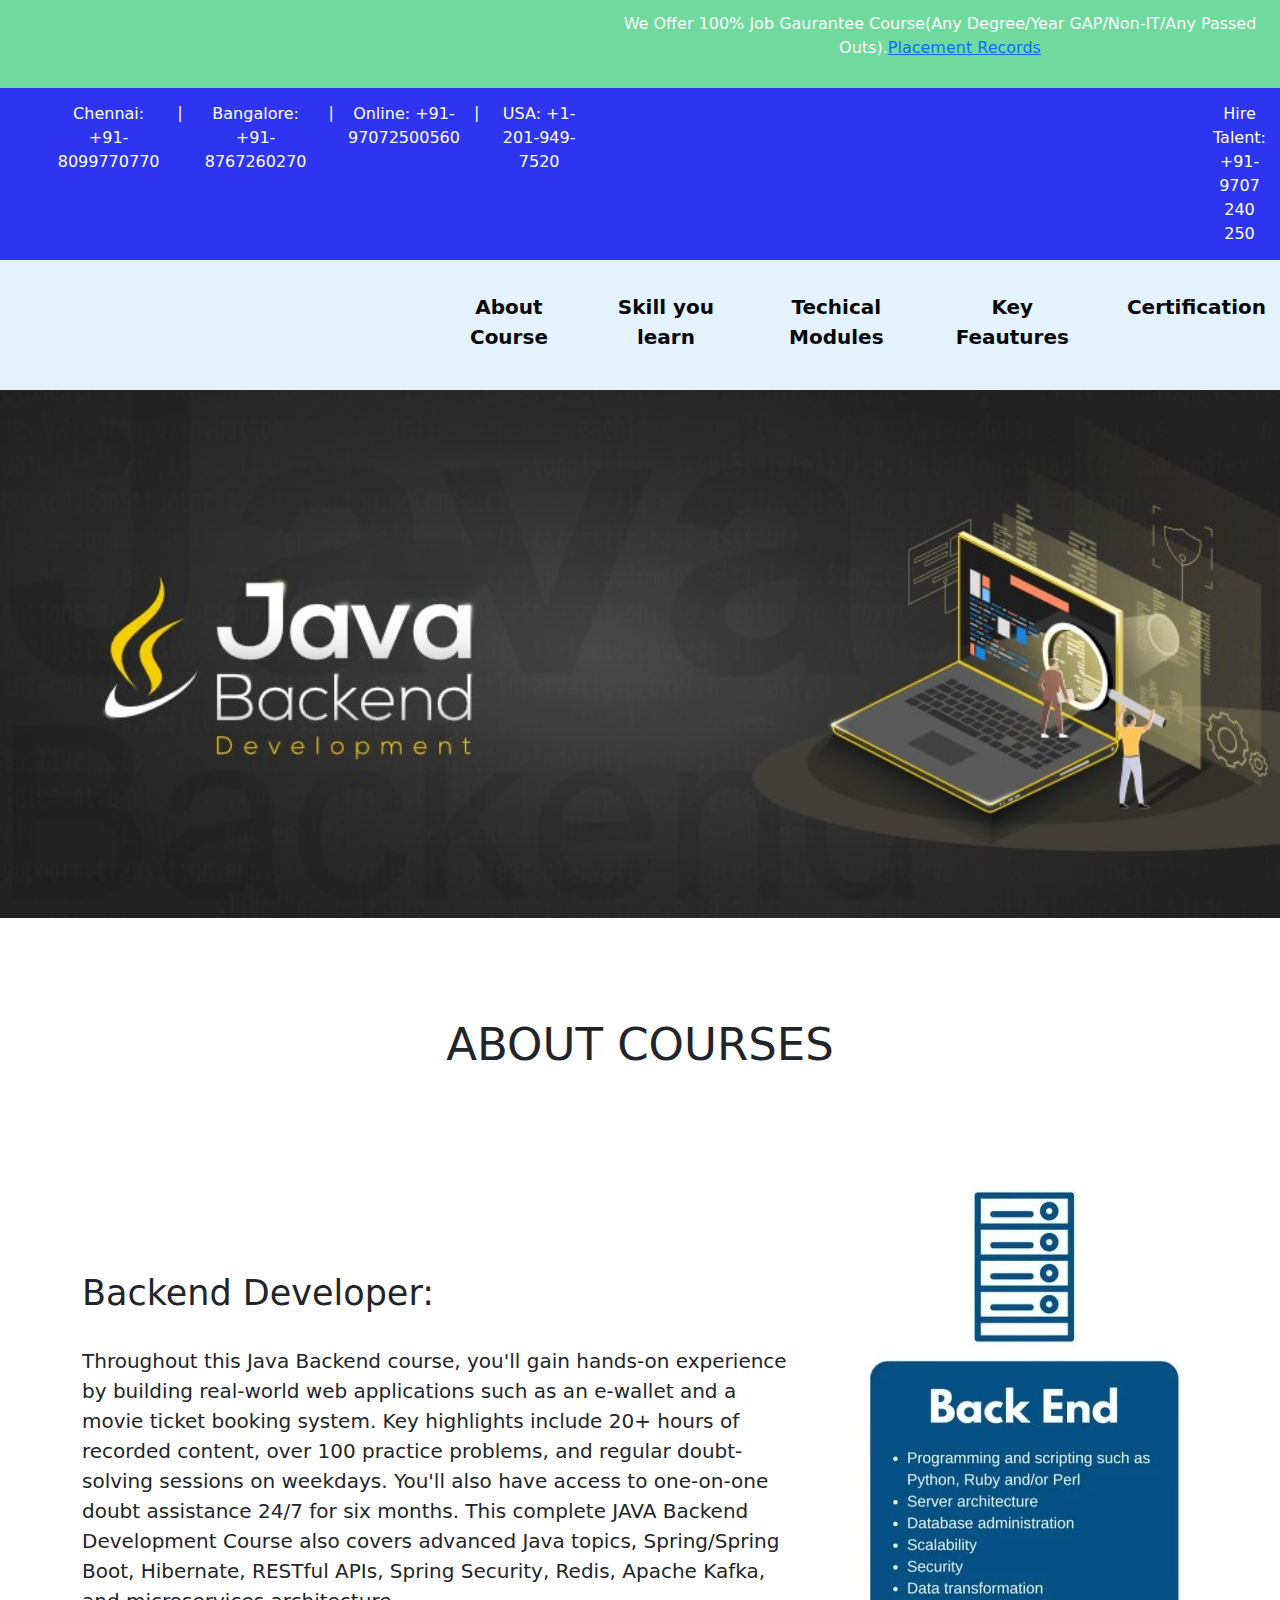
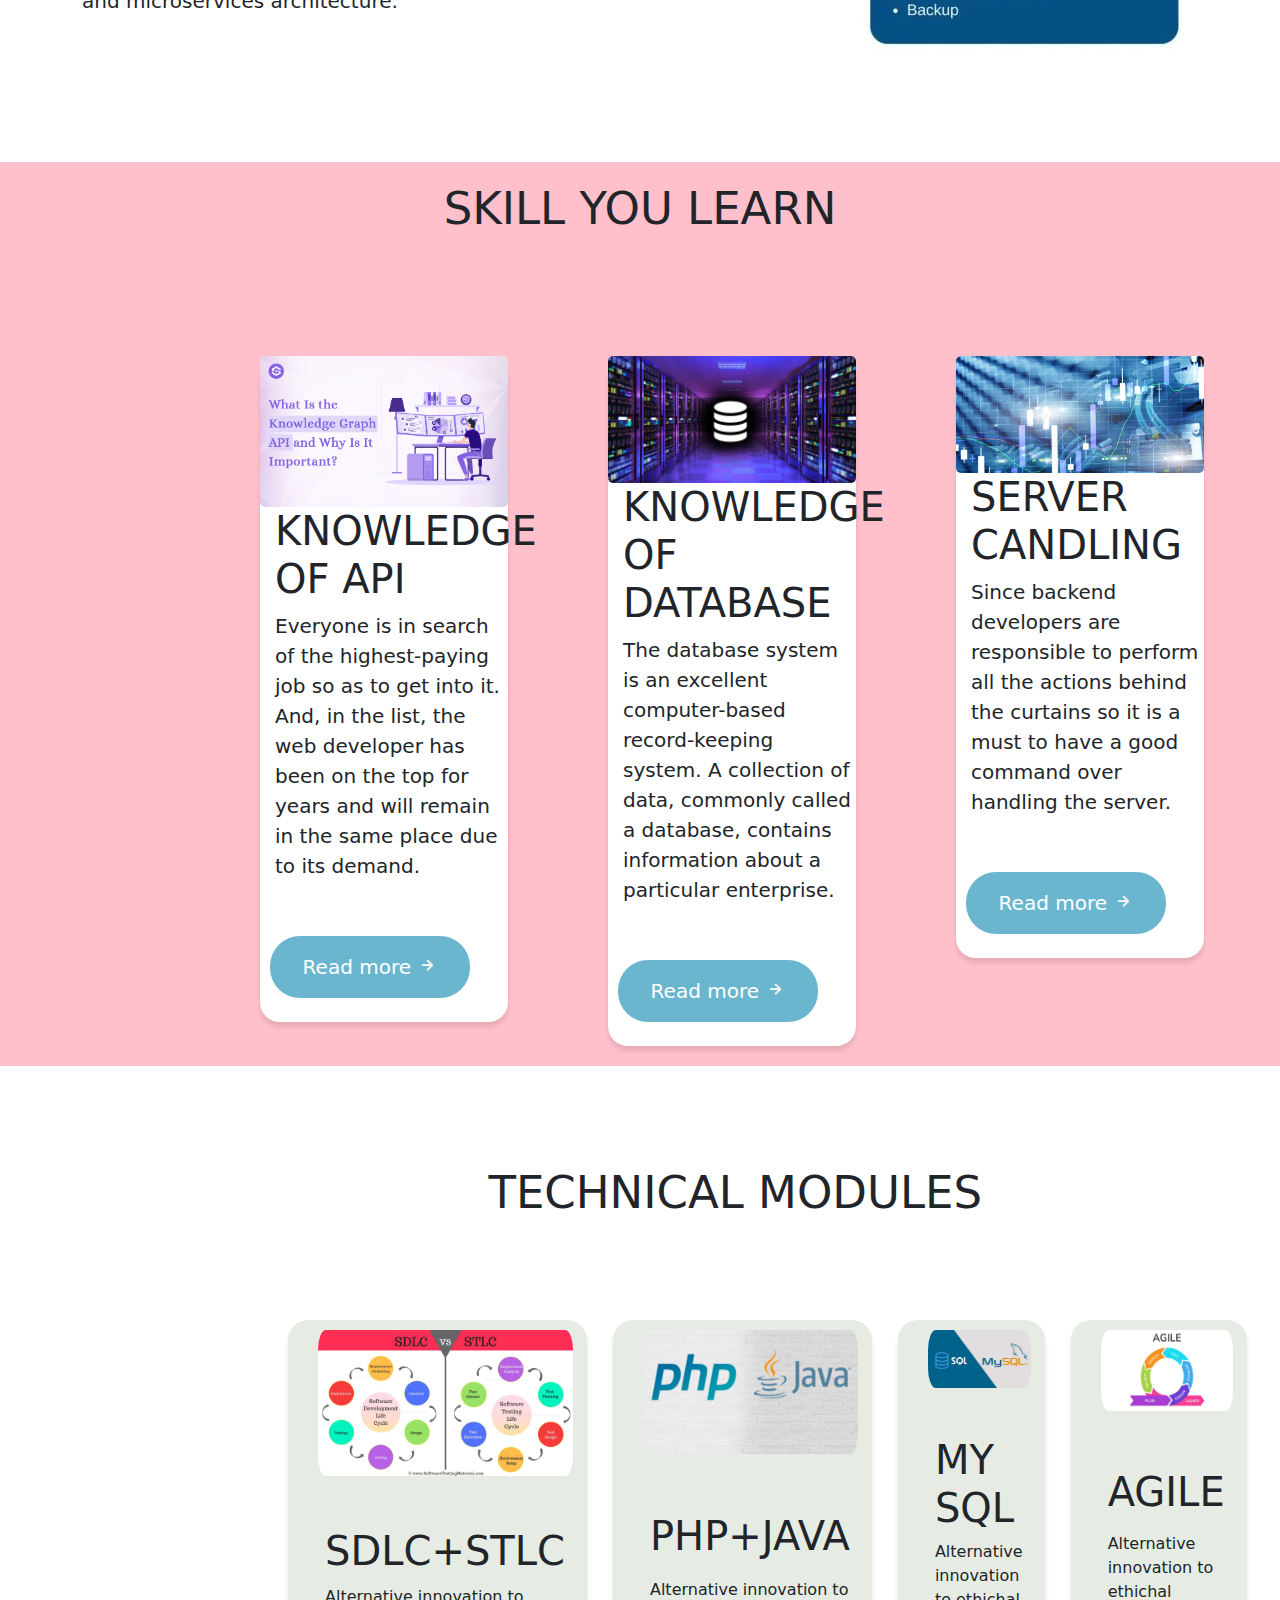
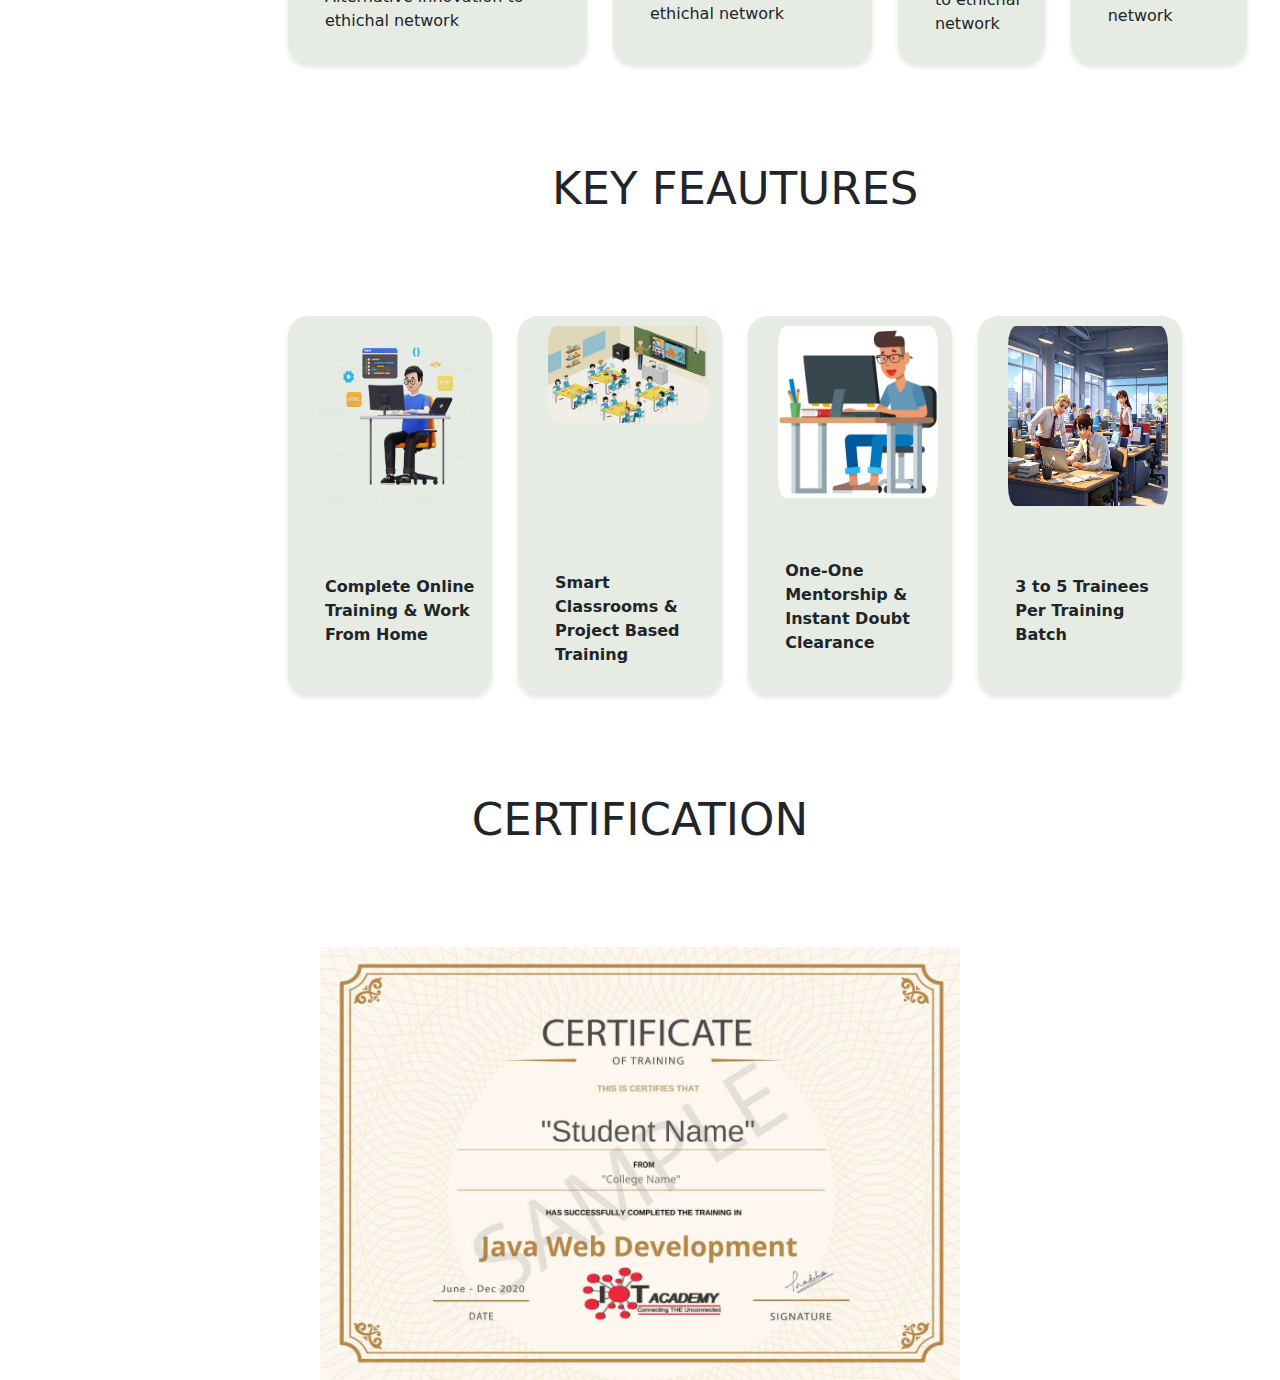
<file: backend-java.html>
<!DOCTYPE html>
<html lang="en">
<head>
    <meta charset="UTF-8">
    <meta name="viewport" content="width=device-width, initial-scale=1.0">
    <title>backend developer java</title>
    <link href="https://cdn.jsdelivr.net/npm/bootstrap@5.3.3/dist/css/bootstrap.min.css" rel="stylesheet" integrity="sha384-QWTKZyjpPEjISv5WaRU9OFeRpok6YctnYmDr5pNlyT2bRjXh0JMhjY6hW+ALEwIH" crossorigin="anonymous">
    <link href='https://unpkg.com/boxicons@2.1.4/css/boxicons.min.css' rel='stylesheet'>
    <link rel="stylesheet" href="frontend.css">
    <link href="https://unpkg.com/aos@2.3.1/dist/aos.css" rel="stylesheet">
</head>
<body>
    
    <div class="container2">
        <div class="row1">
            <p style="text-align: center;">We Offer 100% Job Gaurantee Course(Any Degree/Year GAP/Non-IT/Any Passed Outs).<a href="#">Placement Records</a></p>
    
        </div>
    </div>
    <div class="container4">
        <div class="row1">
            <div class="row1">
                <div class="column1">
                    <li class="dropdown" style="text-decoration: none;">
                        <a href="#"class="dropbtn" style="color: white;">Chennai: +91-8099770770</a>
                    </li>
                </div>
                <div class="column1" style="margin-top: 13px;">|</div>
                <div class="column1">
                    <li class="dropdown" style="text-decoration: none;">
                        <a href="#"class="dropbtn"  style="color: white;">Bangalore: +91-8767260270</a>
                    </li>
                </div>
                <div class="column1" style="margin-top: 13px;">|</div>
    
                <div class="column1">
                    <li class="dropdown" style="text-decoration: none;">
                        <a href="#"class="dropbtn"  style="color: white;">Online: +91-97072500560</a>
                    </li>
                </div>
                <div class="column1" style="margin-top: 13px;">|</div>
                <div class="column1">
                    <li class="dropdown" style="text-decoration: none;">
                        <a href="#"class="dropbtn"  style="color: white;">USA: +1-201-949-7520</a>
                    </li>
                </div>


                <div class="column1">
                    <li class="dropdown" style="text-decoration: none;">
                        <a href="#"class="dropbtn"  style="color: white; margin-left: 600px;">Hire Talent: +91-9707 240 250</a>
                    </li>
                </div>
        
            </div>    
        </div>
    </div>
   
    <div class="container1">
        <nav class="navbar" style="background-color: #e3f2fd;">
            <div class="row1">
                
                <div class="column2">
                   <b> <nav>
                        <ul style="display: flex; text-decoration: none;font-size: 20px;
                        margin-left: 335px;
                        gap: 30px;">
                 <li class="dropdown" style="text-decoration: none;">
                     <a href="#c1" class="dropbtn">About Course</a>
                 </li>
                 
                 <li class="dropdown">
                     <a href="#c2" class="dropbtn">Skill you learn</a>
                     
                     
                 </li>
                 <li class="dropdown">
                     <a href="#c3" class="dropbtn">Techical Modules</a>
                 </li>
                 <li class="dropdown">
                    <a href="#c4" class="dropbtn">Key Feautures</a>
                </li>
                <li class="dropdown">
                    <a href="#c5" class="dropbtn">Certification</a>
                </li>
                 
             </ul>
             
                    </nav></b>
                </div>
            </div>
        </nav>
        
    </div>
   </div>
   <div class="container6">
    <img src="background4.jpg" width="100%">
</div>
   <div class="container" id="c1">
        <h1 style="font-size: 45px; text-align: center;">ABOUT COURSES</h1>
        <div class="row1">
            <div class="column1">
                <h3 style="font-size: 35px;">Backend Developer:</h3><br>
                <p style="font-size: 20px;">Throughout this Java Backend course, you'll gain hands-on experience by building real-world web applications such as an e-wallet and a movie ticket booking system. Key highlights include 20+ hours of recorded content, over 100 practice problems, and regular doubt-solving sessions on weekdays. You'll also have access to one-on-one doubt assistance 24/7 for six months. This complete JAVA Backend Development Course also covers advanced Java topics, Spring/Spring Boot, Hibernate, RESTful APIs, Spring Security, Redis, Apache Kafka, and microservices architecture.</p>
             </div>
            <div class="column2">
                <img src="backend.jpg" >
             </div>
        </div>
    </div>
    <div class="container5" id="c2">
        <div class="row1">
            <h1 style="font-size: 45px;text-align: center;padding: 20px;">SKILL YOU LEARN</h1>
        </div>
        <div class="row2">
            <div class="column1">
                <img src="api.jpg" style="width: 100%; border-radius: 5px;"><br>
                <h1 style="margin-left: 15px;">KNOWLEDGE OF API</h1>
                <p style="margin-left: 15px;font-size: 20px;">Everyone is in search of the highest-paying job so as to get into it. And, in the list, the web developer has been on the top for years and will remain in the same place due to its demand.</p><br>
                <div class="b"><button style="font-size: 20px; width: 200px; margin-left: 10px; margin-top: 15px;">Read more <i class='bx bx-right-arrow-alt' style='color:#fdf8f8'  ></i></button><br><br></div>

                
            </div>
            <div class="column1">
                <img src="database.jpg" style="width: 100%; border-radius: 5px;"><br>
                <h1 style="margin-left: 15px;">KNOWLEDGE OF DATABASE</h1>
                <p style="margin-left: 15px;font-size: 20px;">The database system is an excellent computer-based record-keeping system. A collection of data, commonly called a database, contains information about a particular enterprise.</p><br>
                <div class="b"><button style="font-size: 20px; width: 200px; margin-left: 10px; margin-top: 15px;">Read more <i class='bx bx-right-arrow-alt' style='color:#fdf8f8'  ></i></button><br><br></div>

                
            </div>
            <div class="column1">
                <img src="server.jpg" style="width: 100%; border-radius: 5px;"><br>
                <h1 style="margin-left: 15px;">SERVER CANDLING</h1>
                <p style="margin-left: 15px;font-size: 20px;">Since backend developers are responsible to perform all the actions behind the curtains so it is a must to have a good command over handling the server. </p><br>
                <div class="b"><button style="font-size: 20px; width: 200px; margin-left: 10px; margin-top: 15px;">Read more <i class='bx bx-right-arrow-alt' style='color:#fdf8f8'  ></i></button><br><br></div>

                
            </div>
        </div>
    </div>    
    
    <div class="container8" id="c3">
        <div class="row1">
            <h1 style="font-size: 45px;text-align: center";>TECHNICAL MODULES</h1>
            
        </div>
        <div class="row2" style="margin-top: 100px;">
        
            <div class="row">
                <img src="SDLC-vs-STLC.jpg"  style="margin-left: 8px; border-radius: 20px;"><br><br>
                <h1 style="margin-left: 15px;">SDLC+STLC</h1>
                <p style="margin-left: 15px;">Alternative innovation to ethichal network<br>
               </p>
            </div>
            <div class="row">
                <img src="php.jpg" style="margin-left: 8px; border-radius: 20px;"><br><br>
                <h1 style="margin-left: 15px;">PHP+JAVA</h1>
                <p style="margin-left: 15px;">Alternative innovation to ethichal network<br>
               </p>
            </div>
            <div class="row">
                <img src="my-sql.jpg" style="margin-left: 8px; border-radius: 20px;"><br><br>
                <h1 style="margin-left: 15px;">MY SQL</h1>
                <p style="margin-left: 15px;">Alternative innovation to ethichal network<br>
                </p>
            </div>
            <div class="row">
                <img src="agile.jpg" style="margin-left: 8px; border-radius: 20px;"><br><br>
                <h1 style="margin-left: 15px;">AGILE</h1>
                <p style="margin-left: 15px;">Alternative innovation to ethichal network<br>
                </p>
            </div>
            


    </div>
    </div>
    <div class="container10" id="c4">
        <div class="row1">
            <h1 style="font-size: 45px;text-align: center;">KEY FEAUTURES</h1>
        </div>
        <div class="row2" style="margin-top: 100px;">
            <div class="row">
                <img src="key.jpg"  style="margin-left: 8px; border-radius: 20px;"><br><br>
               
                <b><p style="margin-left: 15px;">Complete Online Training & Work From Home<br></b>
               </p>
            </div>
            <div class="row">
                <img src="key1.jpg" style="margin-left: 8px; border-radius: 20px;"><br><br>
                <b><p style="margin-left: 15px;margin-top: 100px;">Smart Classrooms & Project Based Training<br></b>
               </p>
            </div>
            <div class="row">
                <img src="key2.jpg" style="margin-left: 8px; border-radius: 20px;"><br><br>
                <b><p style="margin-left: 15px;">One-One Mentorship & Instant Doubt Clearance<br></b>
                </p>
            </div>
            <div class="row">
                <img src="key3.jpg" style="margin-left: 8px; border-radius: 20px;"><br><br>
                <b><p style="margin-left: 15px;">3 to 5 Trainees Per Training Batch<br></b>
                </p>
            </div>
        </div>
    </div>
    <div class="container9" id="c5">
        <div  class="row2">
            <h1 style="font-size: 45px;text-align: center;">CERTIFICATION</h1>
        </div>
        <div class="row1" style="margin-top: 100px;">
            <img src="certification2.jpg" width="50%">
        </div>
    </div>

































































   <script src="https://cdn.jsdelivr.net/npm/bootstrap@5.3.3/dist/js/bootstrap.bundle.min.js" integrity="sha384-YvpcrYf0tY3lHB60NNkmXc5s9fDVZLESaAA55NDzOxhy9GkcIdslK1eN7N6jIeHz" crossorigin="anonymous"></script> 
    <script src="https://unpkg.com/aos@2.3.1/dist/aos.js"></script>
  <script>
    AOS.init();
  </script> 
</body>
</html>
</file>
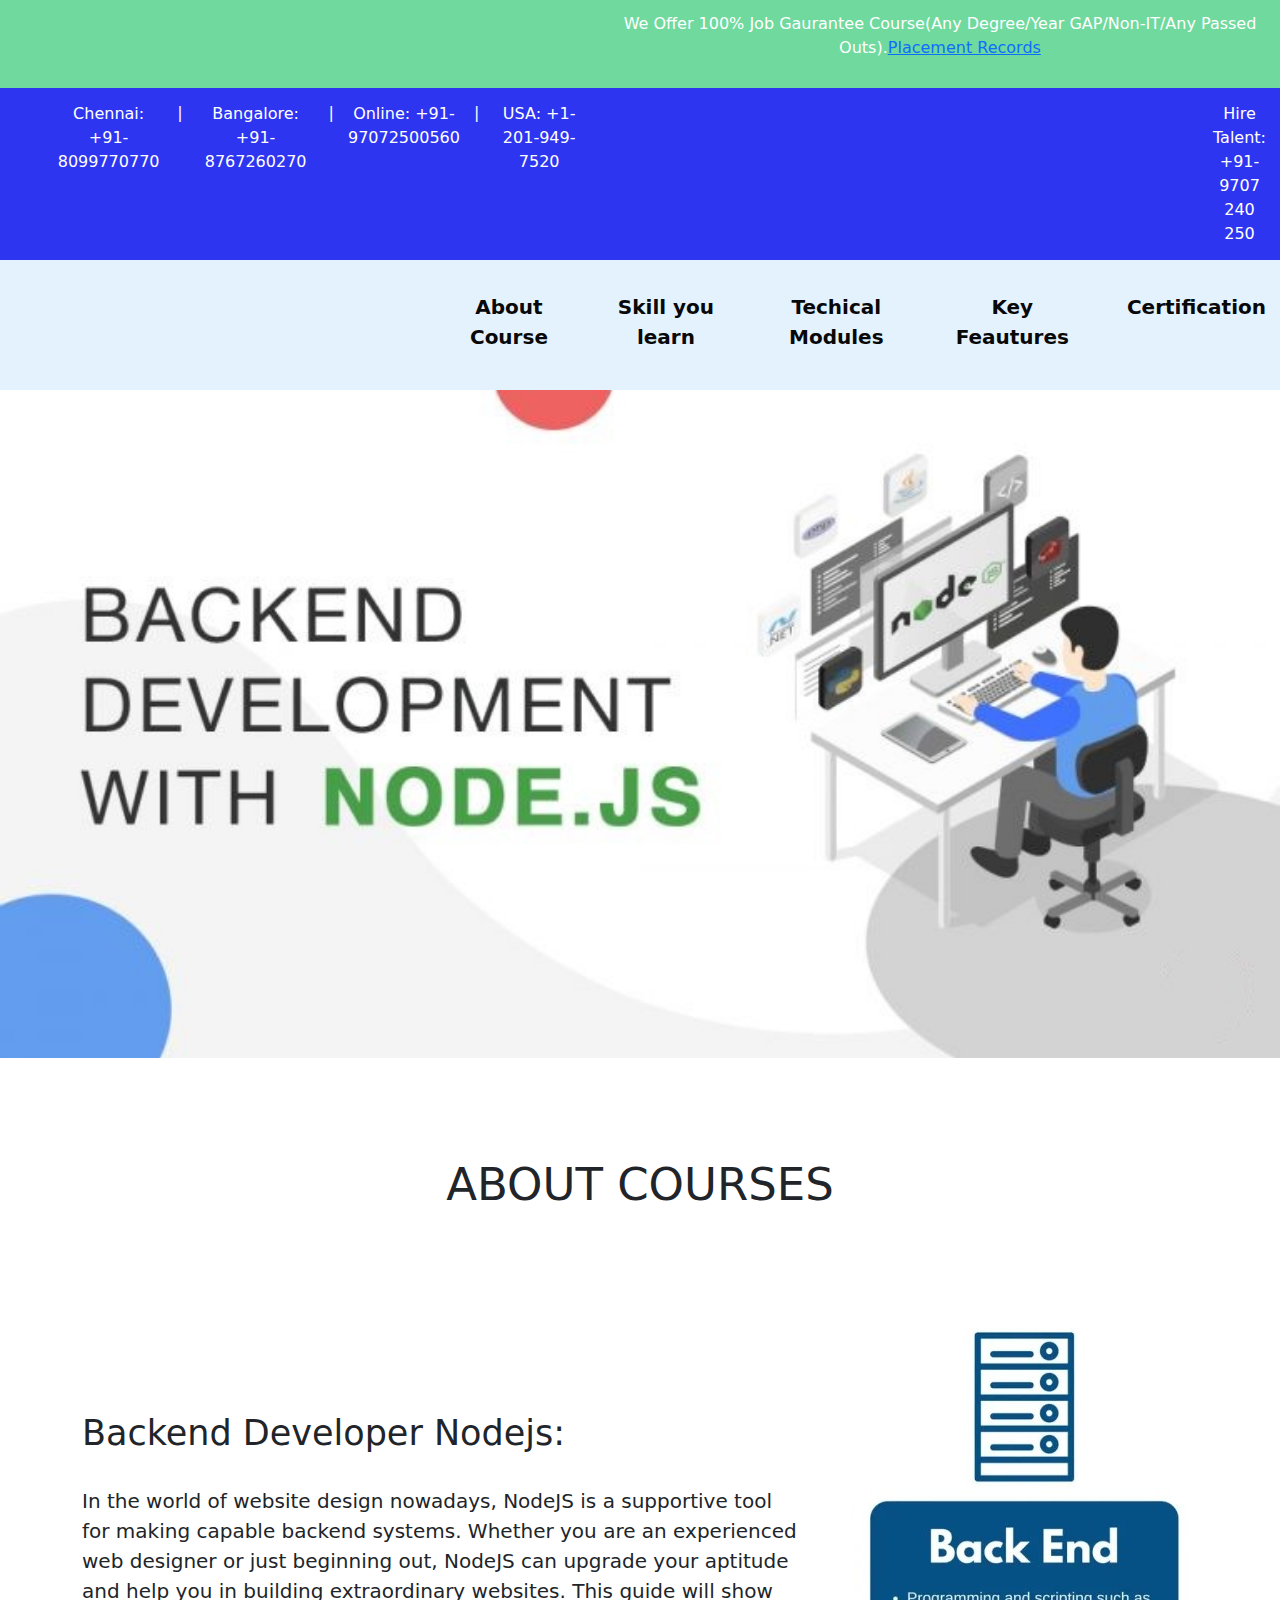
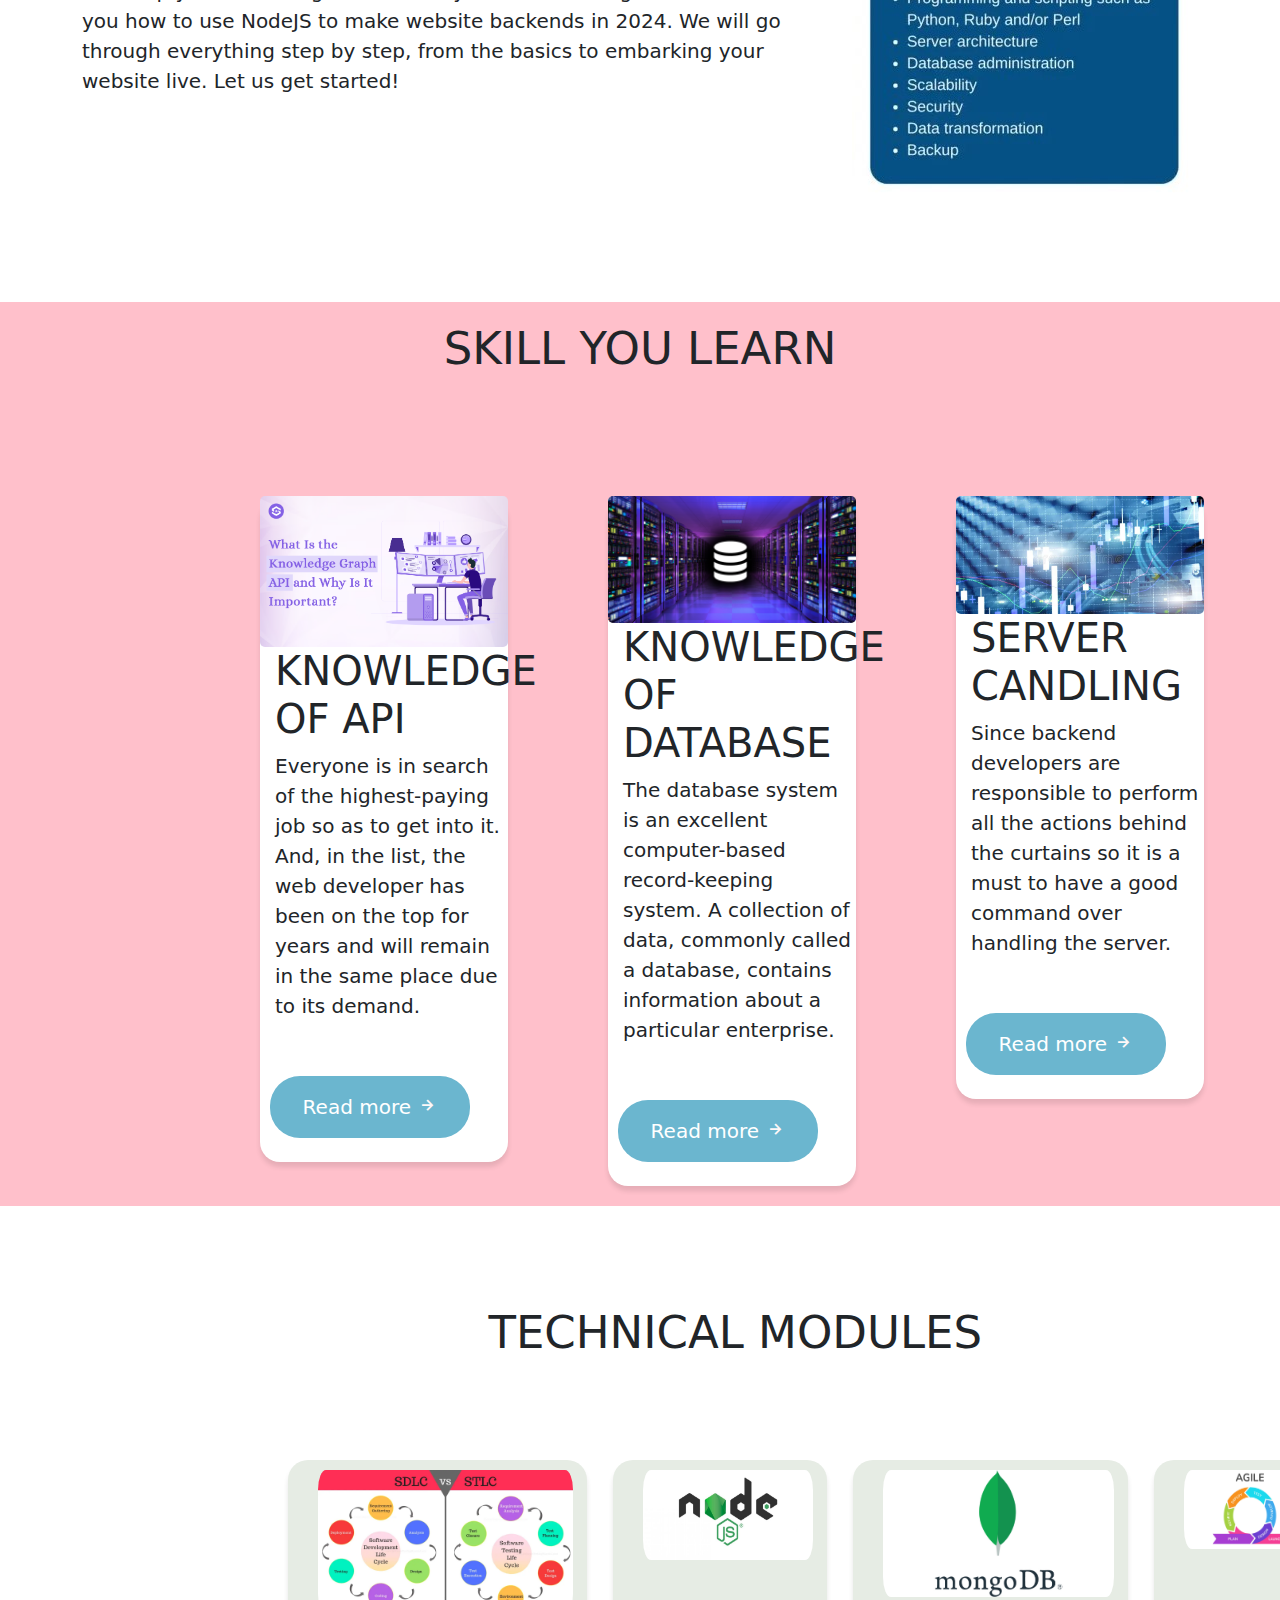
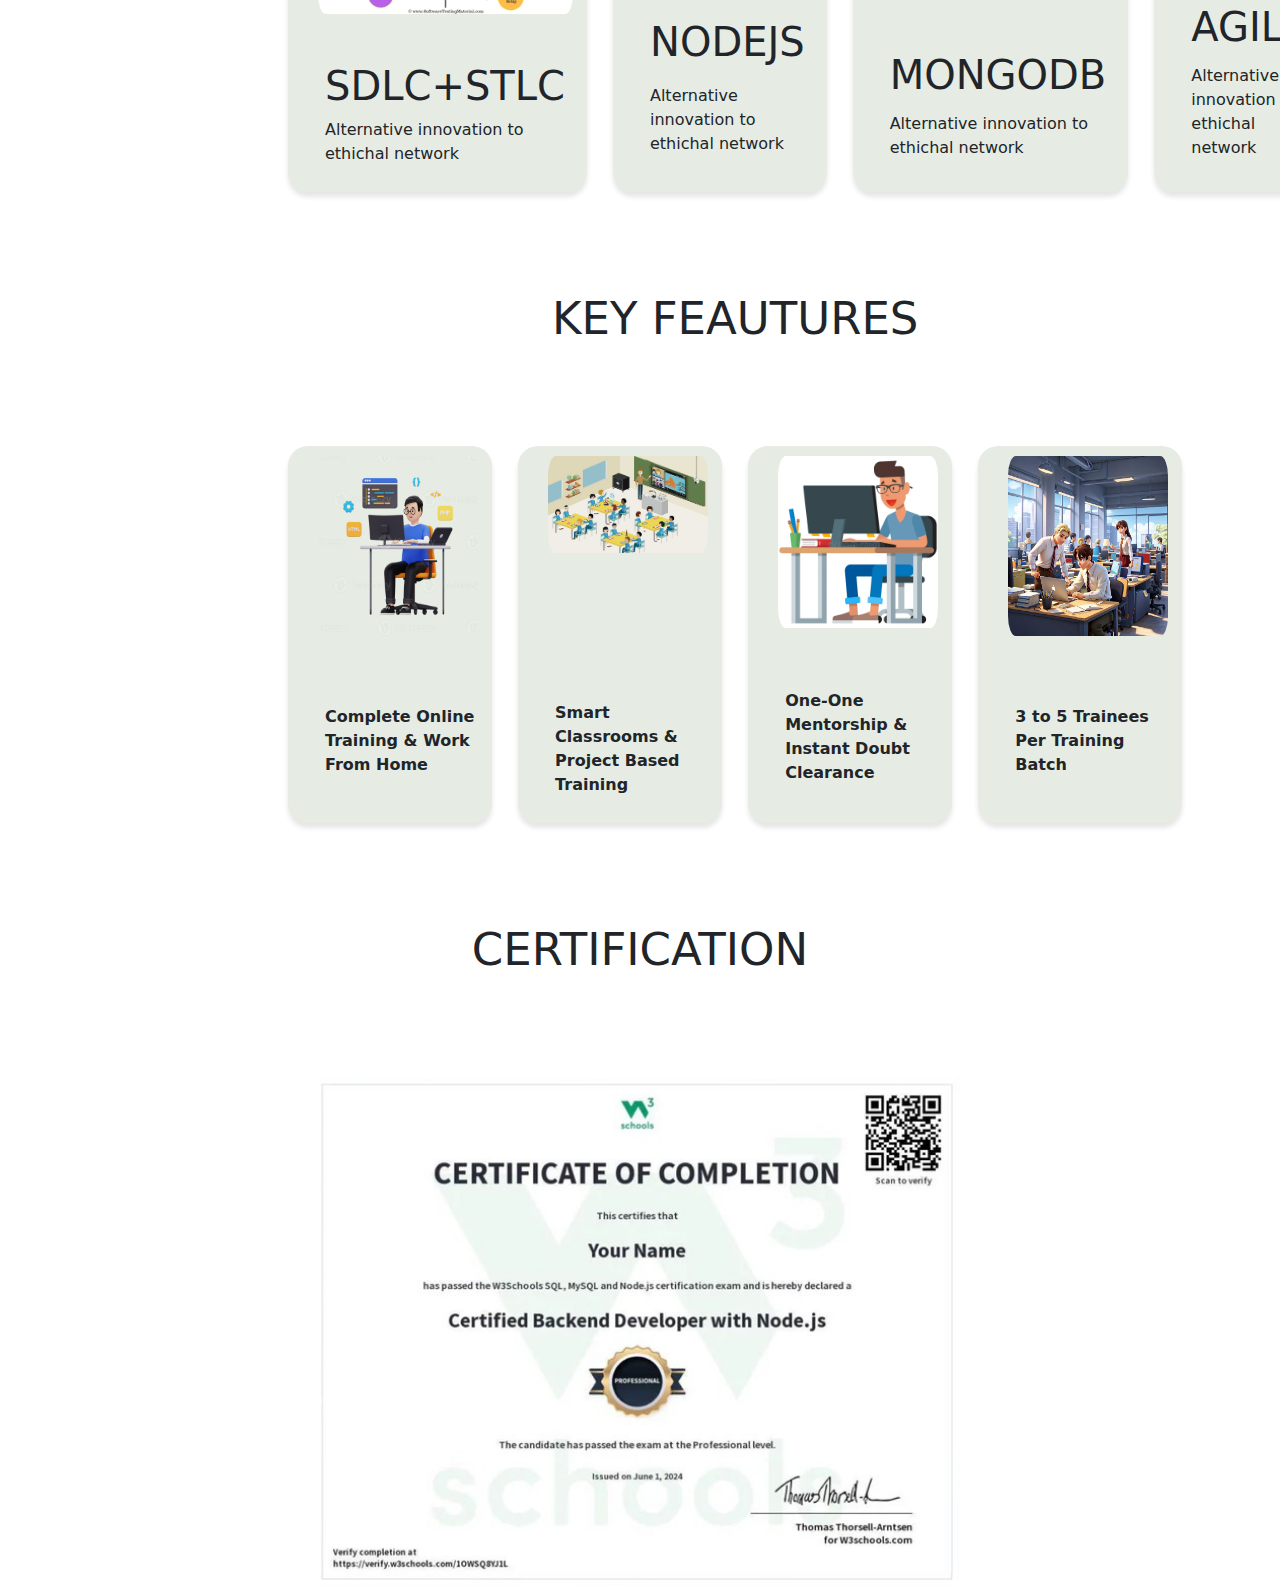
<file: backend-nodejs.html>
<!DOCTYPE html>
<html lang="en">
<head>
    <meta charset="UTF-8">
    <meta name="viewport" content="width=device-width, initial-scale=1.0">
    <title>backend developer nodejs</title>
    <link href="https://cdn.jsdelivr.net/npm/bootstrap@5.3.3/dist/css/bootstrap.min.css" rel="stylesheet" integrity="sha384-QWTKZyjpPEjISv5WaRU9OFeRpok6YctnYmDr5pNlyT2bRjXh0JMhjY6hW+ALEwIH" crossorigin="anonymous">
    <link href='https://unpkg.com/boxicons@2.1.4/css/boxicons.min.css' rel='stylesheet'>
    <link rel="stylesheet" href="frontend.css">
    <link href="https://unpkg.com/aos@2.3.1/dist/aos.css" rel="stylesheet">
</head>
<body>
    
    <div class="container2">
        <div class="row1">
            <p style="text-align: center;">We Offer 100% Job Gaurantee Course(Any Degree/Year GAP/Non-IT/Any Passed Outs).<a href="#">Placement Records</a></p>
    
        </div>
    </div>
    <div class="container4">
        <div class="row1">
            <div class="row1">
                <div class="column1">
                    <li class="dropdown" style="text-decoration: none;">
                        <a href="#"class="dropbtn" style="color: white;">Chennai: +91-8099770770</a>
                    </li>
                </div>
                <div class="column1" style="margin-top: 13px;">|</div>
                <div class="column1">
                    <li class="dropdown" style="text-decoration: none;">
                        <a href="#"class="dropbtn"  style="color: white;">Bangalore: +91-8767260270</a>
                    </li>
                </div>
                <div class="column1" style="margin-top: 13px;">|</div>
    
                <div class="column1">
                    <li class="dropdown" style="text-decoration: none;">
                        <a href="#"class="dropbtn"  style="color: white;">Online: +91-97072500560</a>
                    </li>
                </div>
                <div class="column1" style="margin-top: 13px;">|</div>
                <div class="column1">
                    <li class="dropdown" style="text-decoration: none;">
                        <a href="#"class="dropbtn"  style="color: white;">USA: +1-201-949-7520</a>
                    </li>
                </div>


                <div class="column1">
                    <li class="dropdown" style="text-decoration: none;">
                        <a href="#"class="dropbtn"  style="color: white; margin-left: 600px;">Hire Talent: +91-9707 240 250</a>
                    </li>
                </div>
        
            </div>    
        </div>
    </div>
   
    <div class="container1">
        <nav class="navbar" style="background-color: #e3f2fd;">
            <div class="row1">
                
                <div class="column2">
                   <b> <nav>
                        <ul style="display: flex; text-decoration: none;font-size: 20px;
                        margin-left: 335px;
                        gap: 30px;">
                 <li class="dropdown" style="text-decoration: none;">
                     <a href="#c1" class="dropbtn">About Course</a>
                 </li>
                 
                 <li class="dropdown">
                     <a href="#c2" class="dropbtn">Skill you learn</a>
                     
                     
                 </li>
                 <li class="dropdown">
                     <a href="#c3" class="dropbtn">Techical Modules</a>
                 </li>
                 <li class="dropdown">
                    <a href="#c4" class="dropbtn">Key Feautures</a>
                </li>
                <li class="dropdown">
                    <a href="#c5" class="dropbtn">Certification</a>
                </li>
                 
             </ul>
             
                    </nav></b>
                </div>
            </div>
        </nav>
        
    </div>
   </div>
   <div class="container6">
    <img src="background5.jpg" width="100%">
</div>
   <div class="container" id="c1">
        <h1 style="font-size: 45px; text-align: center;">ABOUT COURSES</h1>
        <div class="row1">
            <div class="column1">
                <h3 style="font-size: 35px;">Backend Developer Nodejs:</h3><br>
                <p style="font-size: 20px;">In the world of website design nowadays, NodeJS is a supportive tool for making capable backend systems. Whether you are an experienced web designer or just beginning out, NodeJS can upgrade your aptitude and help you in building extraordinary websites. This guide will show you how to use NodeJS to make website backends in 2024. We will go through everything step by step, from the basics to embarking your website live. Let us get started!</p>
             </div>
            <div class="column2">
                <img src="backend.jpg" >
             </div>
        </div>
    </div>
    <div class="container5" id="c2">
        <div class="row1">
            <h1 style="font-size: 45px;text-align: center;padding: 20px;">SKILL YOU LEARN</h1>
        </div>
        <div class="row2">
            <div class="column1">
                <img src="api.jpg" style="width: 100%; border-radius: 5px;"><br>
                <h1 style="margin-left: 15px;">KNOWLEDGE OF API</h1>
                <p style="margin-left: 15px;font-size: 20px;">Everyone is in search of the highest-paying job so as to get into it. And, in the list, the web developer has been on the top for years and will remain in the same place due to its demand.</p><br>
                <div class="b"><button style="font-size: 20px; width: 200px; margin-left: 10px; margin-top: 15px;">Read more <i class='bx bx-right-arrow-alt' style='color:#fdf8f8'  ></i></button><br><br></div>

                
            </div>
            <div class="column1">
                <img src="database.jpg" style="width: 100%; border-radius: 5px;"><br>
                <h1 style="margin-left: 15px;">KNOWLEDGE OF DATABASE</h1>
                <p style="margin-left: 15px;font-size: 20px;">The database system is an excellent computer-based record-keeping system. A collection of data, commonly called a database, contains information about a particular enterprise.</p><br>
                <div class="b"><button style="font-size: 20px; width: 200px; margin-left: 10px; margin-top: 15px;">Read more <i class='bx bx-right-arrow-alt' style='color:#fdf8f8'  ></i></button><br><br></div>

                
            </div>
            <div class="column1">
                <img src="server.jpg" style="width: 100%; border-radius: 5px;"><br>
                <h1 style="margin-left: 15px;">SERVER CANDLING</h1>
                <p style="margin-left: 15px;font-size: 20px;">Since backend developers are responsible to perform all the actions behind the curtains so it is a must to have a good command over handling the server. </p><br>
                <div class="b"><button style="font-size: 20px; width: 200px; margin-left: 10px; margin-top: 15px;">Read more <i class='bx bx-right-arrow-alt' style='color:#fdf8f8'  ></i></button><br><br></div>

                
            </div>
        </div>
    </div>    
    
    <div class="container8" id="c3">
        <div class="row1">
            <h1 style="font-size: 45px;text-align: center";>TECHNICAL MODULES</h1>
            
        </div>
        <div class="row2" style="margin-top: 100px;">
        
            <div class="row">
                <img src="SDLC-vs-STLC.jpg"  style="margin-left: 8px; border-radius: 20px;"><br><br>
                <h1 style="margin-left: 15px;">SDLC+STLC</h1>
                <p style="margin-left: 15px;">Alternative innovation to ethichal network<br>
               </p>
            </div>
            <div class="row">
                <img src="Node-js.jpg" style="margin-left: 8px; border-radius: 20px;"><br><br>
                <h1 style="margin-left: 15px;">NODEJS</h1>
                <p style="margin-left: 15px;">Alternative innovation to ethichal network<br>
               </p>
            </div>
            <div class="row">
                <img src="MongoDB_Logo.jpg" style="margin-left: 8px; border-radius: 20px;"><br><br>
                <h1 style="margin-left: 15px;">MONGODB</h1>
                <p style="margin-left: 15px;">Alternative innovation to ethichal network<br>
                </p>
            </div>
            <div class="row">
                <img src="agile.jpg" style="margin-left: 8px; border-radius: 20px;"><br><br>
                <h1 style="margin-left: 15px;">AGILE</h1>
                <p style="margin-left: 15px;">Alternative innovation to ethichal network<br>
                </p>
            </div>
        
    </div>
    </div>
    <div class="container10" id="c4">
        <div class="row1">
            <h1 style="font-size: 45px;text-align: center;">KEY FEAUTURES</h1>
        </div>
        <div class="row2" style="margin-top: 100px;">
            <div class="row">
                <img src="key.jpg"  style="margin-left: 8px; border-radius: 20px;"><br><br>
               
                <b><p style="margin-left: 15px;">Complete Online Training & Work From Home<br></b>
               </p>
            </div>
            <div class="row">
                <img src="key1.jpg" style="margin-left: 8px; border-radius: 20px;"><br><br>
                <b><p style="margin-left: 15px;margin-top: 100px;">Smart Classrooms & Project Based Training<br></b>
               </p>
            </div>
            <div class="row">
                <img src="key2.jpg" style="margin-left: 8px; border-radius: 20px;"><br><br>
                <b><p style="margin-left: 15px;">One-One Mentorship & Instant Doubt Clearance<br></b>
                </p>
            </div>
            <div class="row">
                <img src="key3.jpg" style="margin-left: 8px; border-radius: 20px;"><br><br>
                <b><p style="margin-left: 15px;">3 to 5 Trainees Per Training Batch<br></b>
                </p>
            </div>
        </div>
    </div>
    <div class="container9" id="c5">
        <div  class="row2">
            <h1 style="font-size: 45px;text-align: center;">CERTIFICATION</h1>
        </div>
        <div class="row1" style="margin-top: 100px;">
            <img src="certification3.jpg" width="50%";>
        </div>
    </div>

































































   <script src="https://cdn.jsdelivr.net/npm/bootstrap@5.3.3/dist/js/bootstrap.bundle.min.js" integrity="sha384-YvpcrYf0tY3lHB60NNkmXc5s9fDVZLESaAA55NDzOxhy9GkcIdslK1eN7N6jIeHz" crossorigin="anonymous"></script> 
    <script src="https://unpkg.com/aos@2.3.1/dist/aos.js"></script>
  <script>
    AOS.init();
  </script> 
</body>
</html>
</file>
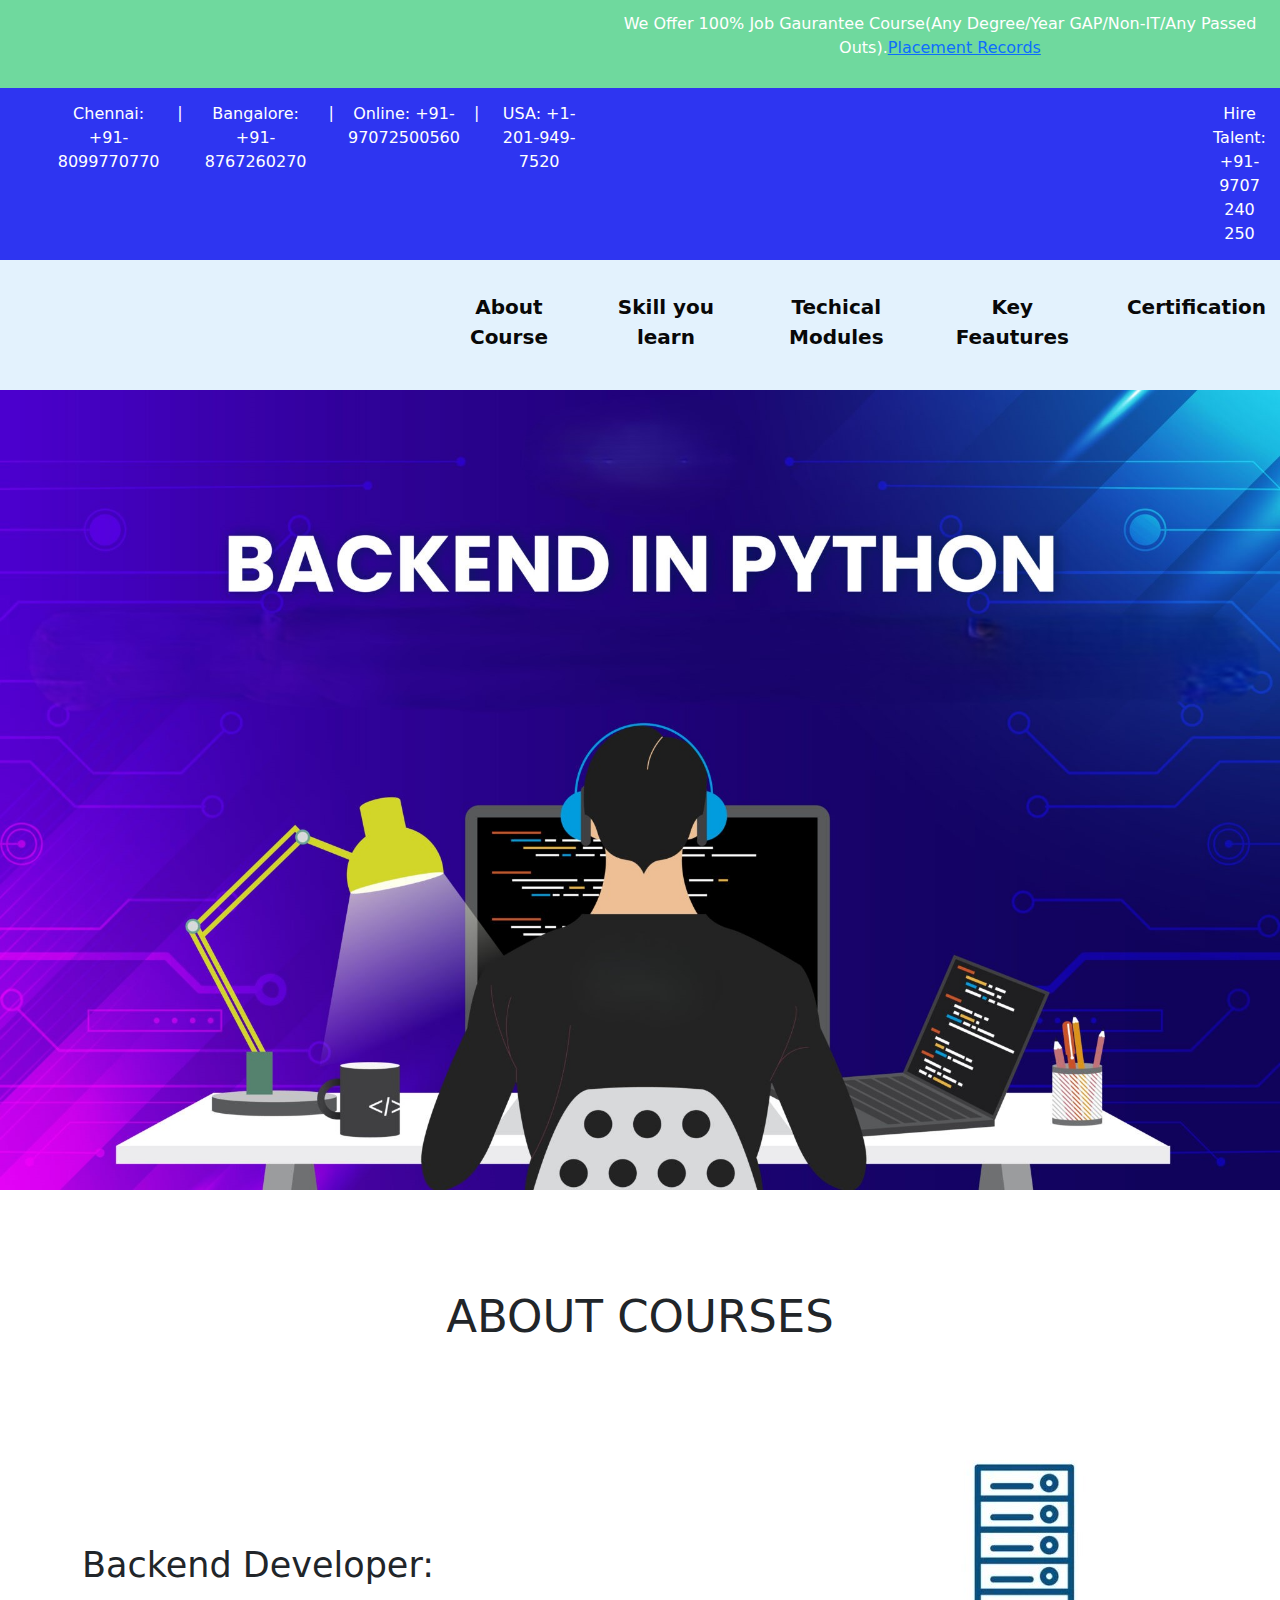
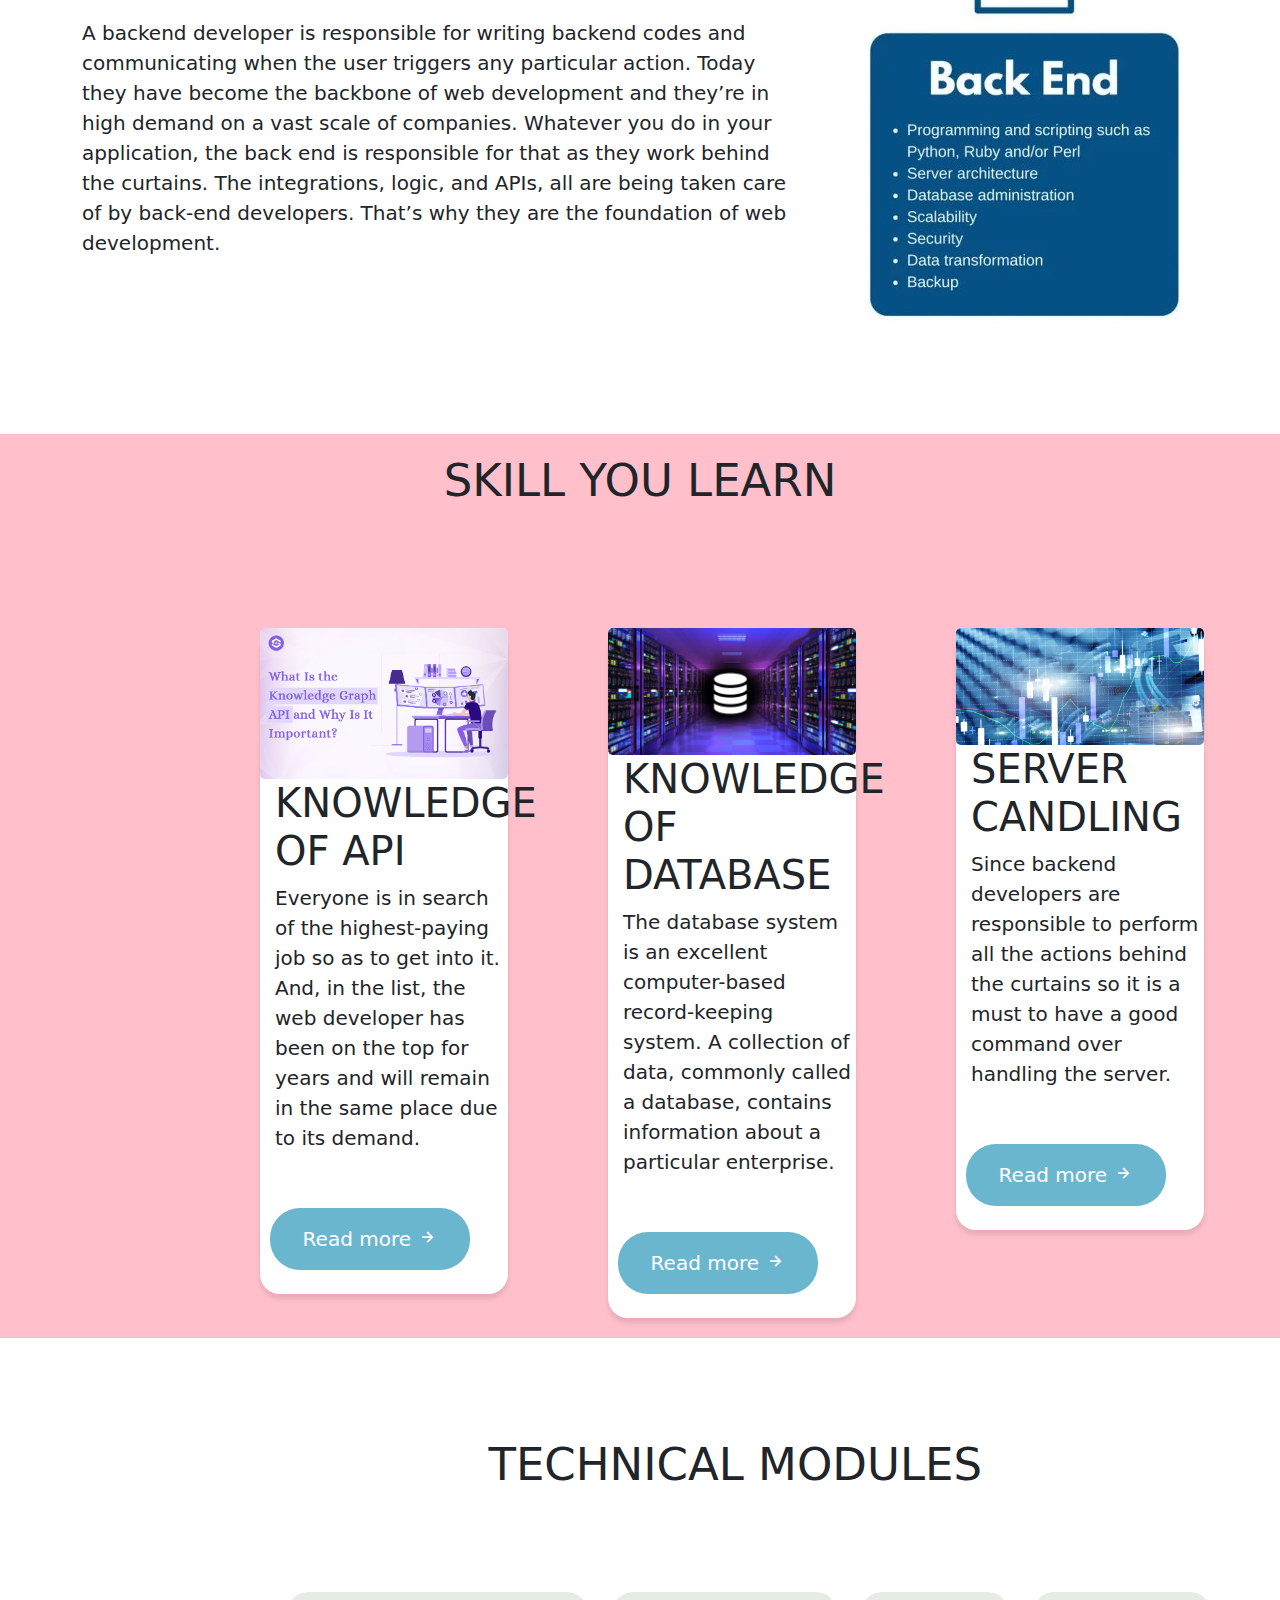
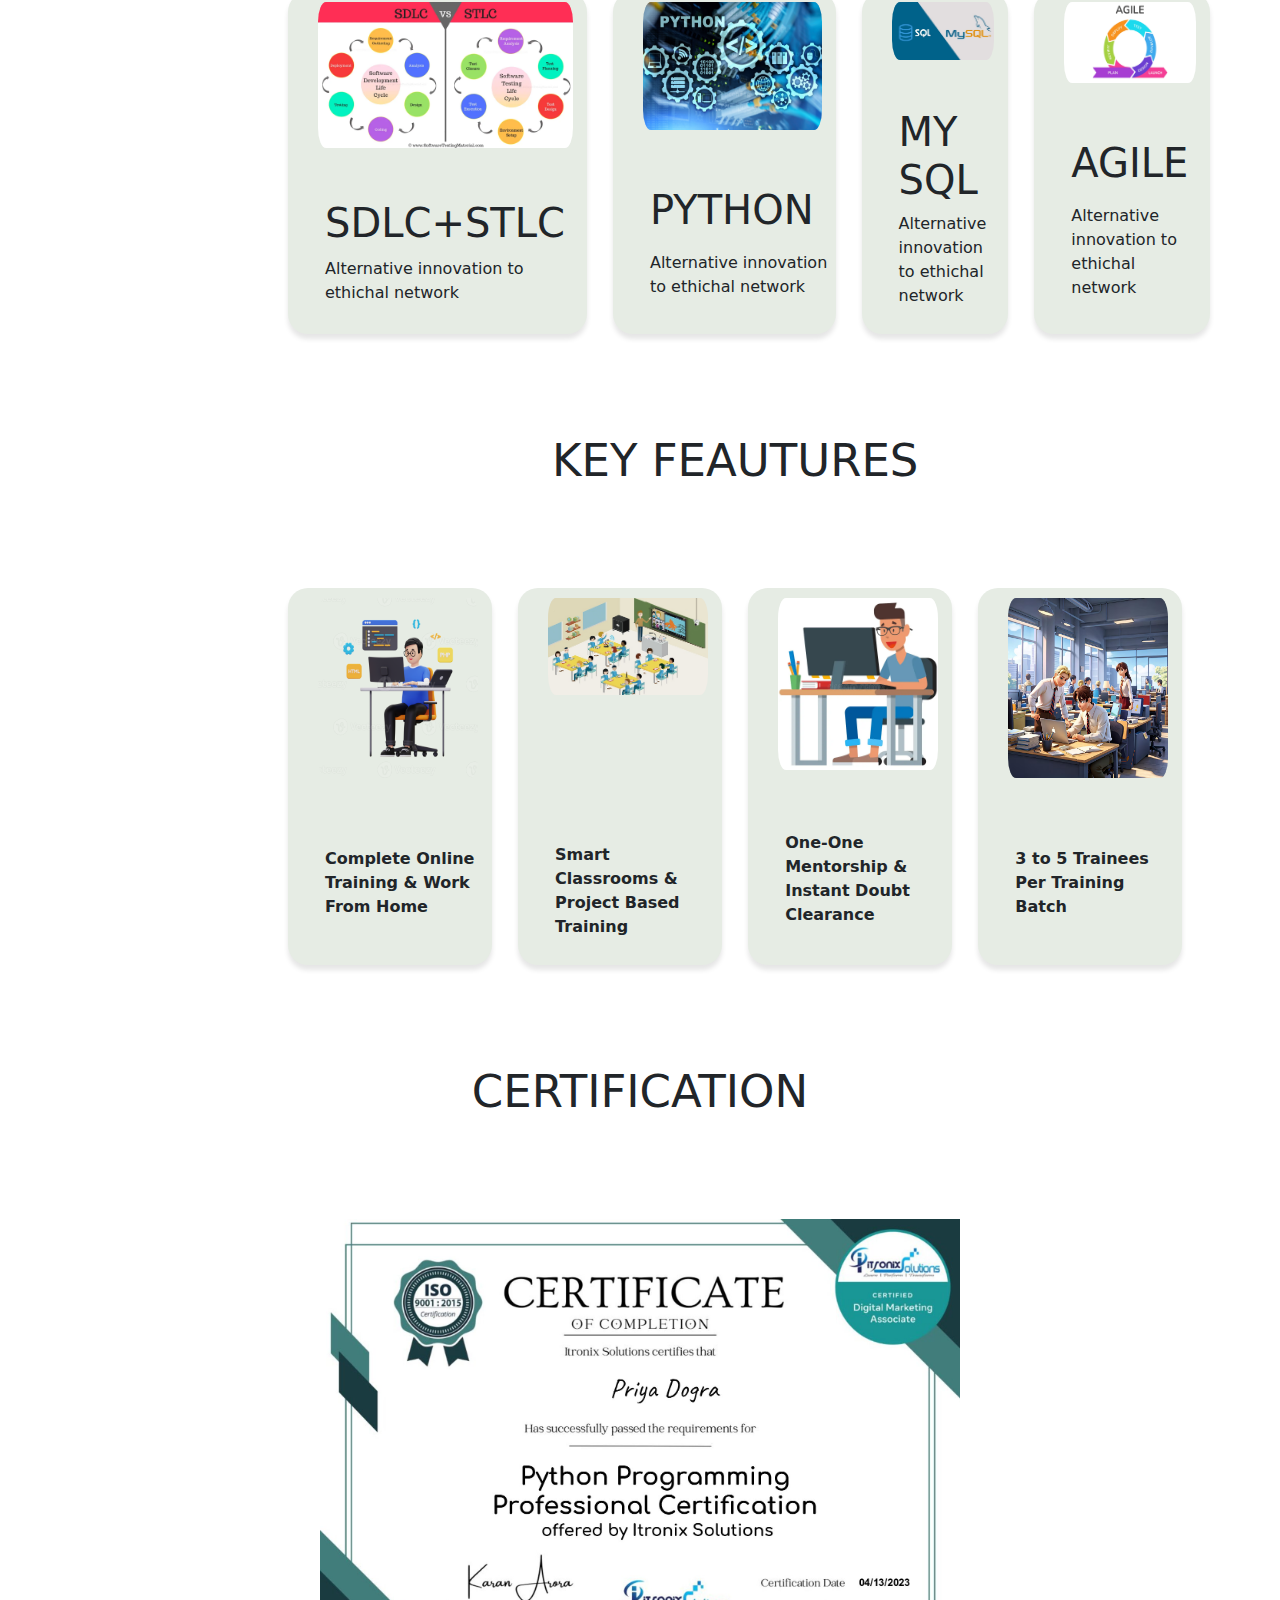
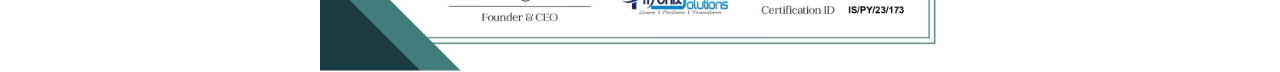
<file: backend-python.html>
<!DOCTYPE html>
<html lang="en">
<head>
    <meta charset="UTF-8">
    <meta name="viewport" content="width=device-width, initial-scale=1.0">
    <title>backend Python developer</title>
    <link href="https://cdn.jsdelivr.net/npm/bootstrap@5.3.3/dist/css/bootstrap.min.css" rel="stylesheet" integrity="sha384-QWTKZyjpPEjISv5WaRU9OFeRpok6YctnYmDr5pNlyT2bRjXh0JMhjY6hW+ALEwIH" crossorigin="anonymous">
    <link href='https://unpkg.com/boxicons@2.1.4/css/boxicons.min.css' rel='stylesheet'>
    <link rel="stylesheet" href="frontend.css">
    <link href="https://unpkg.com/aos@2.3.1/dist/aos.css" rel="stylesheet">
</head>
<body>
    
    <div class="container2">
        <div class="row1">
            <p style="text-align: center;">We Offer 100% Job Gaurantee Course(Any Degree/Year GAP/Non-IT/Any Passed Outs).<a href="#">Placement Records</a></p>
    
        </div>
    </div>
    <div class="container4">
        <div class="row1">
            <div class="row1">
                <div class="column1">
                    <li class="dropdown" style="text-decoration: none;">
                        <a href="#"class="dropbtn" style="color: white;">Chennai: +91-8099770770</a>
                    </li>
                </div>
                <div class="column1" style="margin-top: 13px;">|</div>
                <div class="column1">
                    <li class="dropdown" style="text-decoration: none;">
                        <a href="#"class="dropbtn"  style="color: white;">Bangalore: +91-8767260270</a>
                    </li>
                </div>
                <div class="column1" style="margin-top: 13px;">|</div>
    
                <div class="column1">
                    <li class="dropdown" style="text-decoration: none;">
                        <a href="#"class="dropbtn"  style="color: white;">Online: +91-97072500560</a>
                    </li>
                </div>
                <div class="column1" style="margin-top: 13px;">|</div>
                <div class="column1">
                    <li class="dropdown" style="text-decoration: none;">
                        <a href="#"class="dropbtn"  style="color: white;">USA: +1-201-949-7520</a>
                    </li>
                </div>


                <div class="column1">
                    <li class="dropdown" style="text-decoration: none;">
                        <a href="#"class="dropbtn"  style="color: white; margin-left: 600px;">Hire Talent: +91-9707 240 250</a>
                    </li>
                </div>
        
            </div>    
        </div>
    </div>
   
    <div class="container1">
        <nav class="navbar" style="background-color: #e3f2fd;">
            <div class="row1">
                
                <div class="column2">
                   <b> <nav>
                        <ul style="display: flex; text-decoration: none;font-size: 20px;
                        margin-left: 335px;
                        gap: 30px;">
                 <li class="dropdown" style="text-decoration: none;">
                     <a href="#c1" class="dropbtn">About Course</a>
                 </li>
                 
                 <li class="dropdown">
                     <a href="#c2" class="dropbtn">Skill you learn</a>
                     
                     
                 </li>
                 <li class="dropdown">
                     <a href="#c3" class="dropbtn">Techical Modules</a>
                 </li>
                 <li class="dropdown">
                    <a href="#c4" class="dropbtn">Key Feautures</a>
                </li>
                <li class="dropdown">
                    <a href="#c5" class="dropbtn">Certification</a>
                </li>
                 
             </ul>
             
                    </nav></b>
                </div>
            </div>
        </nav>
        
    </div>
   </div>
   <div class="container6">
    <img src="background3.jpg" width="100%">
</div>
   <div class="container" id="c1">
        <h1 style="font-size: 45px; text-align: center;">ABOUT COURSES</h1>
        <div class="row1">
            <div class="column1">
                <h3 style="font-size: 35px;">Backend Developer:</h3><br>
                <p style="font-size: 20px;">A backend developer is responsible for writing backend codes and communicating when the user triggers any particular action. Today they have become the backbone of web development and they’re in high demand on a vast scale of companies. Whatever you do in your application, the back end is responsible for that as they work behind the curtains. The integrations, logic, and APIs, all are being taken care of by back-end developers. That’s why they are the foundation of web development.</p>
             </div>
            <div class="column2">
                <img src="backend.jpg" >
             </div>
        </div>
    </div>
    <div class="container5" id="c2">
        <div class="row1">
            <h1 style="font-size: 45px;text-align: center;padding: 20px;">SKILL YOU LEARN</h1>
        </div>
        <div class="row2">
            <div class="column1">
                <img src="api.jpg" style="width: 100%; border-radius: 5px;"><br>
                <h1 style="margin-left: 15px;">KNOWLEDGE OF API</h1>
                <p style="margin-left: 15px;font-size: 20px;">Everyone is in search of the highest-paying job so as to get into it. And, in the list, the web developer has been on the top for years and will remain in the same place due to its demand.</p><br>
                <div class="b"><button style="font-size: 20px; width: 200px; margin-left: 10px; margin-top: 15px;">Read more <i class='bx bx-right-arrow-alt' style='color:#fdf8f8'  ></i></button><br><br></div>

                
            </div>
            <div class="column1">
                <img src="database.jpg" style="width: 100%; border-radius: 5px;"><br>
                <h1 style="margin-left: 15px;">KNOWLEDGE OF DATABASE</h1>
                <p style="margin-left: 15px;font-size: 20px;">The database system is an excellent computer-based record-keeping system. A collection of data, commonly called a database, contains information about a particular enterprise.</p><br>
                <div class="b"><button style="font-size: 20px; width: 200px; margin-left: 10px; margin-top: 15px;">Read more <i class='bx bx-right-arrow-alt' style='color:#fdf8f8'  ></i></button><br><br></div>

                
            </div>
            <div class="column1">
                <img src="server.jpg" style="width: 100%; border-radius: 5px;"><br>
                <h1 style="margin-left: 15px;">SERVER CANDLING</h1>
                <p style="margin-left: 15px;font-size: 20px;">Since backend developers are responsible to perform all the actions behind the curtains so it is a must to have a good command over handling the server. </p><br>
                <div class="b"><button style="font-size: 20px; width: 200px; margin-left: 10px; margin-top: 15px;">Read more <i class='bx bx-right-arrow-alt' style='color:#fdf8f8'  ></i></button><br><br></div>

                
            </div>
        </div>
    </div>    
    
    <div class="container8" id="c3">
        <div class="row1">
            <h1 style="font-size: 45px;text-align: center";>TECHNICAL MODULES</h1>
            
        </div>
        <div class="row2" style="margin-top: 100px;">
        
            <div class="row">
                <img src="SDLC-vs-STLC.jpg"  style="margin-left: 8px; border-radius: 20px;"><br><br>
                <h1 style="margin-left: 15px;">SDLC+STLC</h1>
                <p style="margin-left: 15px;">Alternative innovation to ethichal network<br>
               </p>
            </div>
            <div class="row">
                <img src="python.jpg" style="margin-left: 8px; border-radius: 20px;"><br><br>
                <h1 style="margin-left: 15px;">PYTHON</h1>
                <p style="margin-left: 15px;">Alternative innovation to ethichal network<br>
               </p>
            </div>
            <div class="row">
                <img src="my-sql.jpg" style="margin-left: 8px; border-radius: 20px;"><br><br>
                <h1 style="margin-left: 15px;">MY SQL</h1>
                <p style="margin-left: 15px;">Alternative innovation to ethichal network<br>
                </p>
            </div>
            <div class="row">
                <img src="agile.jpg" style="margin-left: 8px; border-radius: 20px;"><br><br>
                <h1 style="margin-left: 15px;">AGILE</h1>
                <p style="margin-left: 15px;">Alternative innovation to ethichal network<br>
                </p>
            </div>
        
    </div>
    </div>
    <div class="container10" id="c4">
        <div class="row1">
            <h1 style="font-size: 45px;text-align: center;">KEY FEAUTURES</h1>
        </div>
        <div class="row2" style="margin-top: 100px;">
            <div class="row">
                <img src="key.jpg"  style="margin-left: 8px; border-radius: 20px;"><br><br>
               
                <b><p style="margin-left: 15px;">Complete Online Training & Work From Home<br></b>
               </p>
            </div>
            <div class="row">
                <img src="key1.jpg" style="margin-left: 8px; border-radius: 20px;"><br><br>
                <b><p style="margin-left: 15px;margin-top: 100px;">Smart Classrooms & Project Based Training<br></b>
               </p>
            </div>
            <div class="row">
                <img src="key2.jpg" style="margin-left: 8px; border-radius: 20px;"><br><br>
                <b><p style="margin-left: 15px;">One-One Mentorship & Instant Doubt Clearance<br></b>
                </p>
            </div>
            <div class="row">
                <img src="key3.jpg" style="margin-left: 8px; border-radius: 20px;"><br><br>
                <b><p style="margin-left: 15px;">3 to 5 Trainees Per Training Batch<br></b>
                </p>
            </div>
        </div>
    </div>
    <div class="container9" id="c5">
        <div  class="row2">
            <h1 style="font-size: 45px;text-align: center;">CERTIFICATION</h1>
        </div>
        <div class="row1" style="margin-top: 100px;">
            <img src="certification1.jpg" width="50%";>
        </div>
    </div>

































































   <script src="https://cdn.jsdelivr.net/npm/bootstrap@5.3.3/dist/js/bootstrap.bundle.min.js" integrity="sha384-YvpcrYf0tY3lHB60NNkmXc5s9fDVZLESaAA55NDzOxhy9GkcIdslK1eN7N6jIeHz" crossorigin="anonymous"></script> 
    <script src="https://unpkg.com/aos@2.3.1/dist/aos.js"></script>
  <script>
    AOS.init();
  </script> 
</body>
</html>
</file>
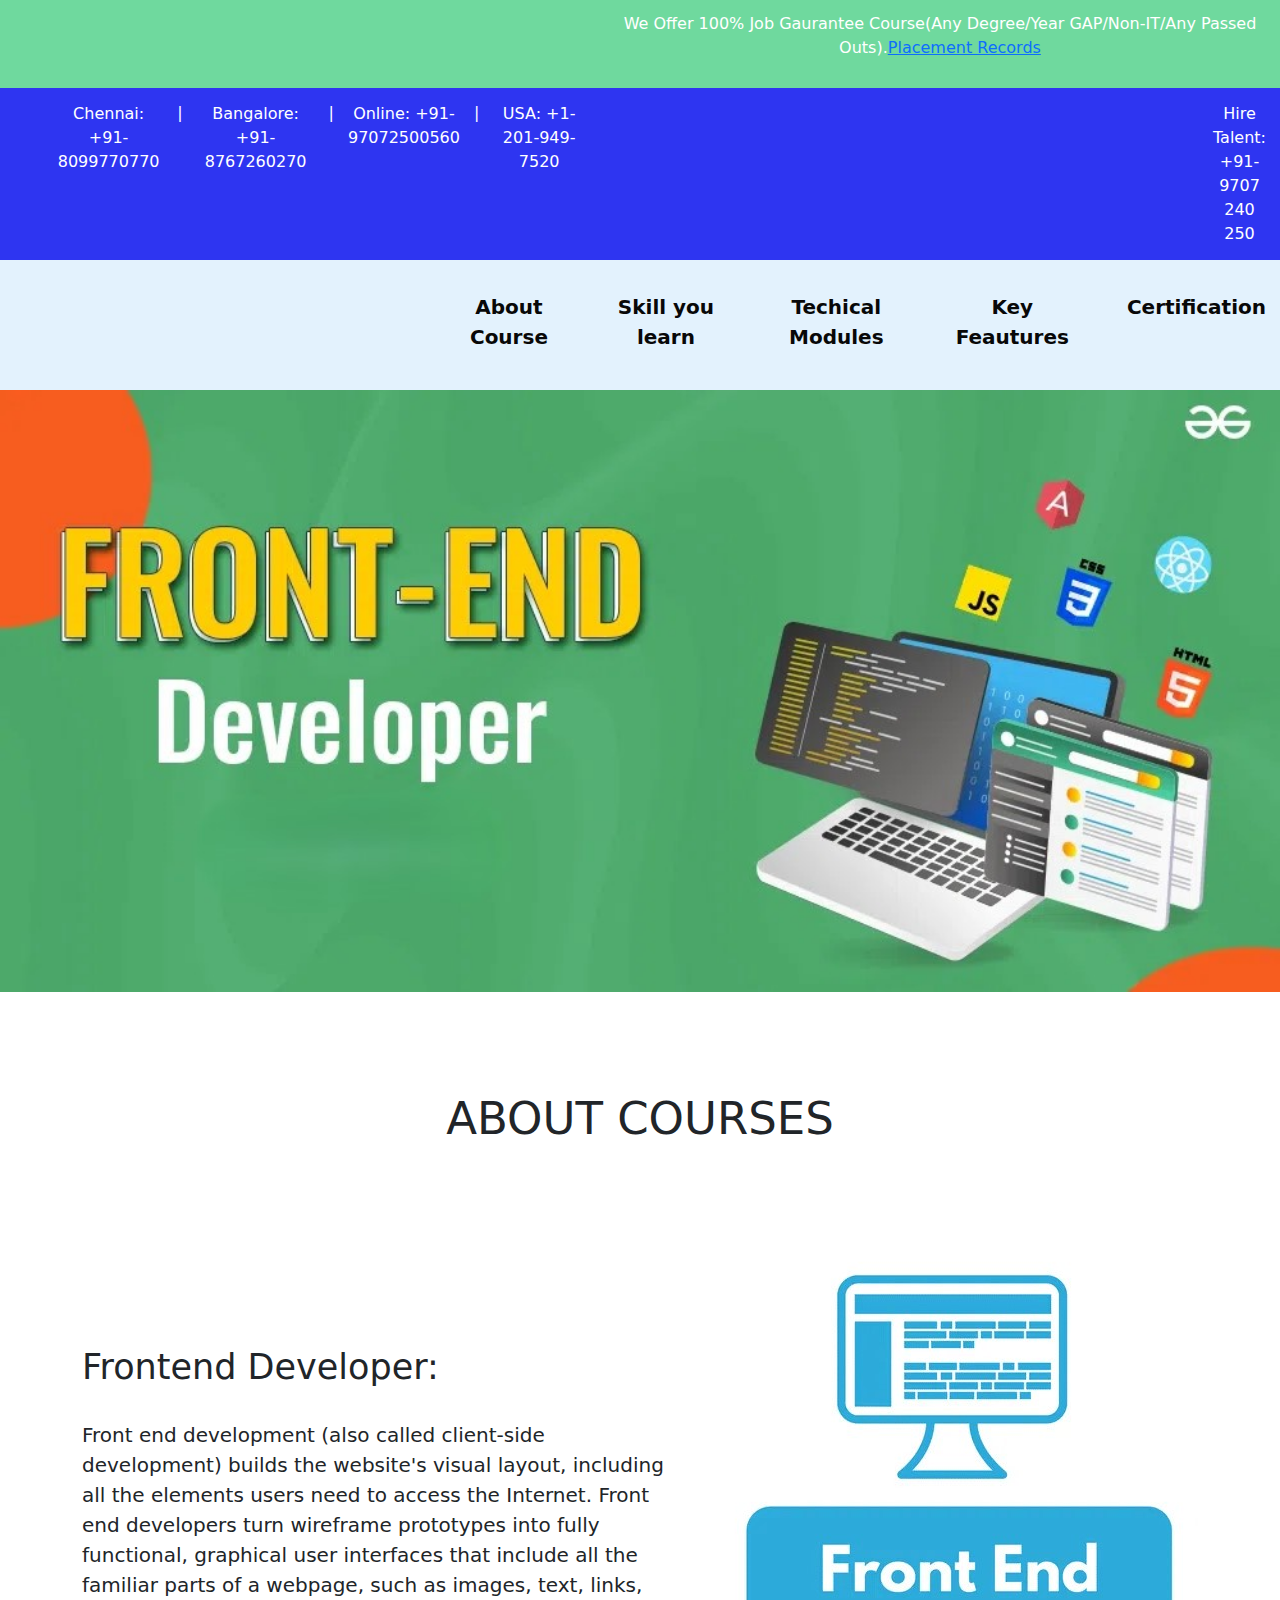
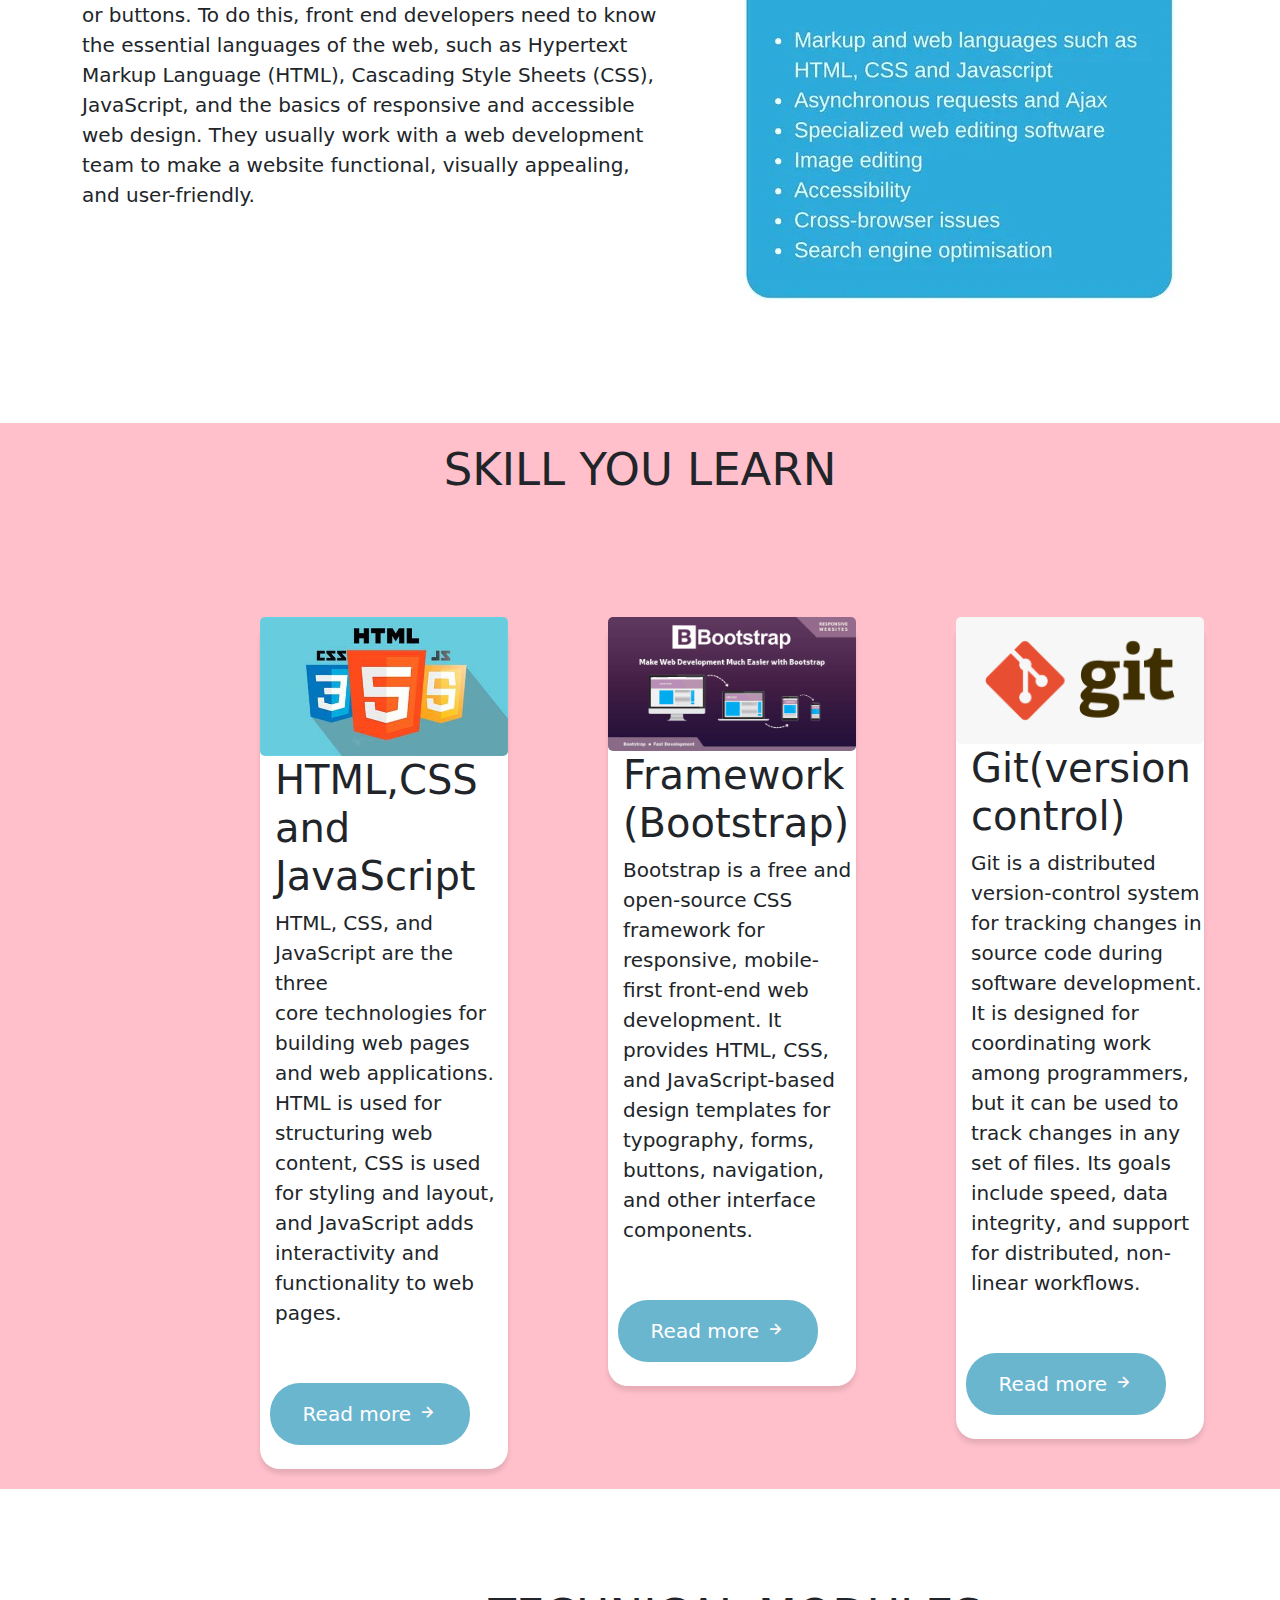
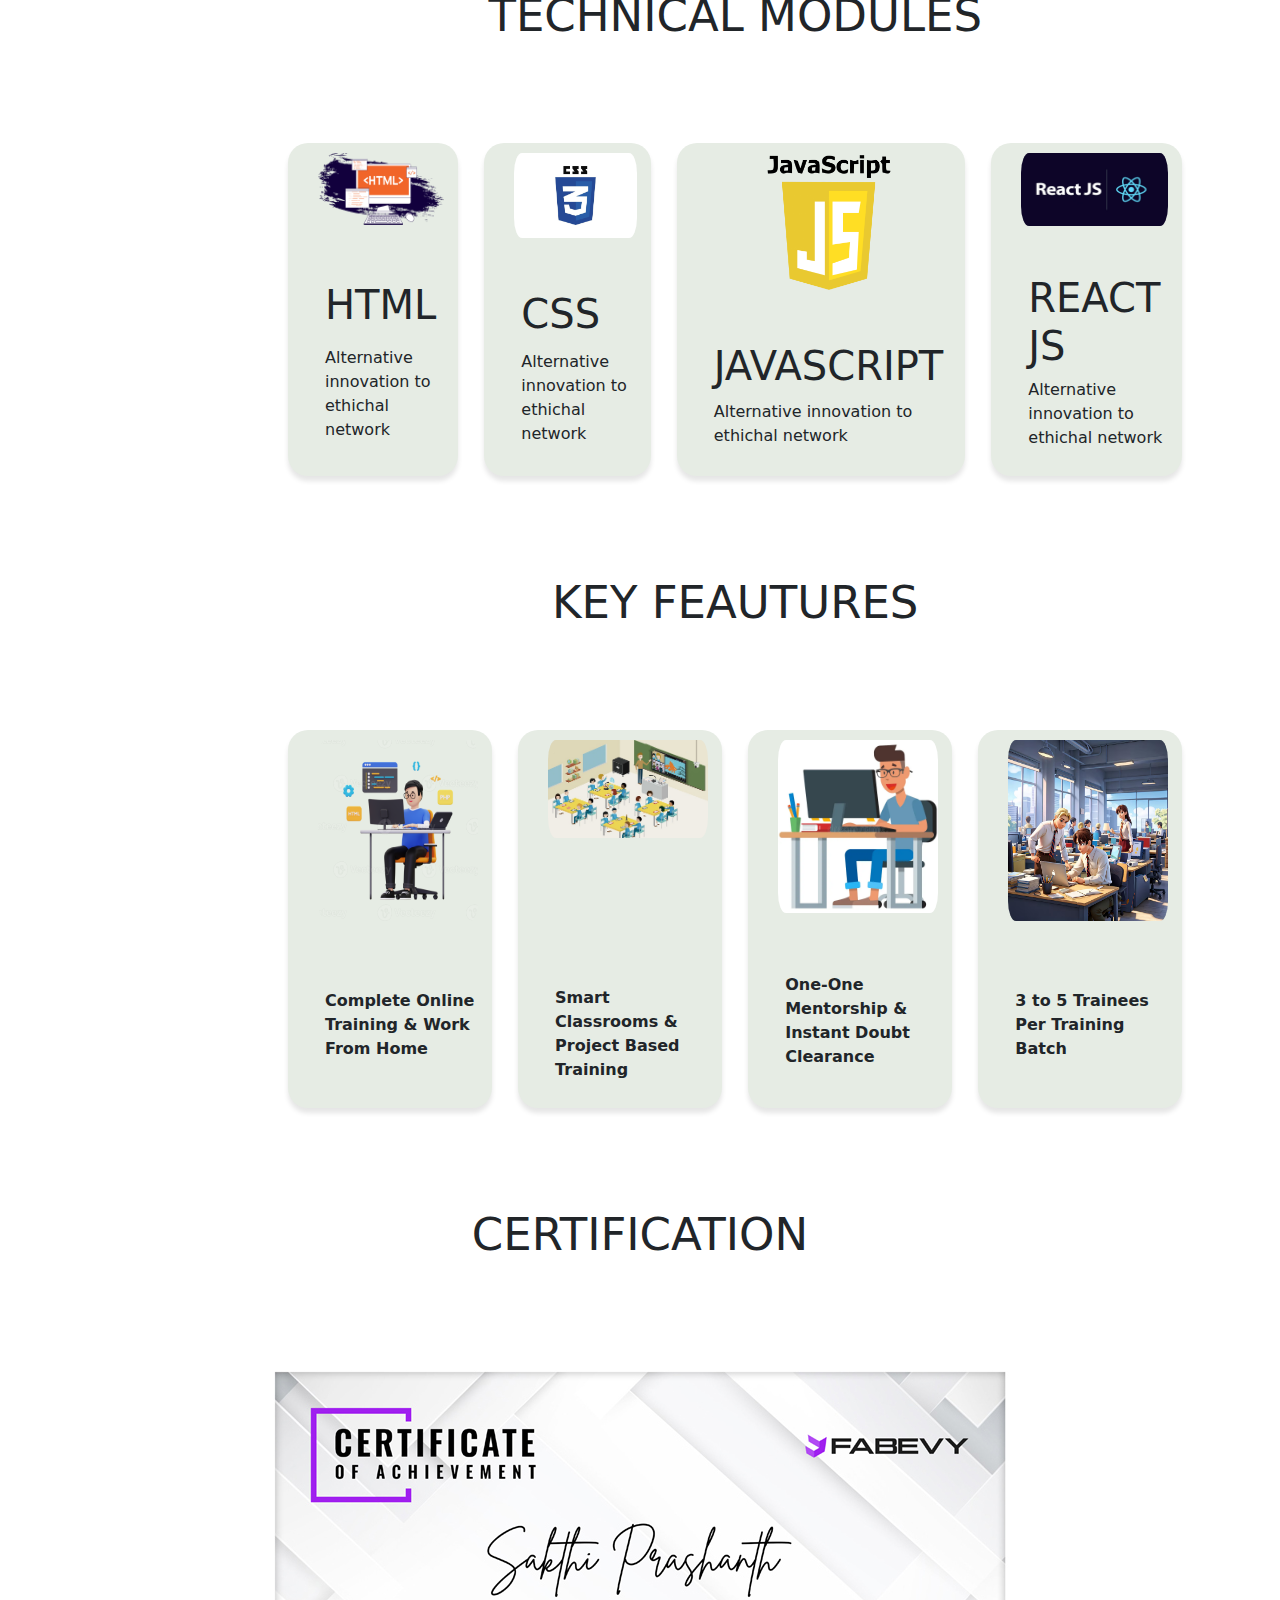
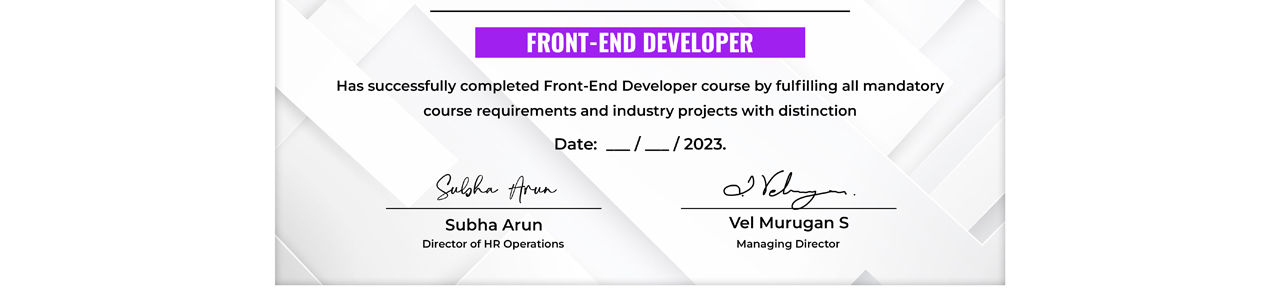
<file: frontend developer.html>
<!DOCTYPE html>
<html lang="en">
<head>
    <meta charset="UTF-8">
    <meta name="viewport" content="width=device-width, initial-scale=1.0">
    <title>frontend developer</title>
    <link href="https://cdn.jsdelivr.net/npm/bootstrap@5.3.3/dist/css/bootstrap.min.css" rel="stylesheet" integrity="sha384-QWTKZyjpPEjISv5WaRU9OFeRpok6YctnYmDr5pNlyT2bRjXh0JMhjY6hW+ALEwIH" crossorigin="anonymous">
    <link href='https://unpkg.com/boxicons@2.1.4/css/boxicons.min.css' rel='stylesheet'>
    <link rel="stylesheet" href="frontend.css">
    <link href="https://unpkg.com/aos@2.3.1/dist/aos.css" rel="stylesheet">
</head>
<body>
    
    <div class="container2">
        <div class="row1">
            <p style="text-align: center;">We Offer 100% Job Gaurantee Course(Any Degree/Year GAP/Non-IT/Any Passed Outs).<a href="#">Placement Records</a></p>
    
        </div>
    </div>
    <div class="container4">
        <div class="row1">
            <div class="row1">
                <div class="column1">
                    <li class="dropdown" style="text-decoration: none;">
                        <a href="#"class="dropbtn" style="color: white;">Chennai: +91-8099770770</a>
                    </li>
                </div>
                <div class="column1" style="margin-top: 13px;">|</div>
                <div class="column1">
                    <li class="dropdown" style="text-decoration: none;">
                        <a href="#"class="dropbtn"  style="color: white;">Bangalore: +91-8767260270</a>
                    </li>
                </div>
                <div class="column1" style="margin-top: 13px;">|</div>
    
                <div class="column1">
                    <li class="dropdown" style="text-decoration: none;">
                        <a href="#"class="dropbtn"  style="color: white;">Online: +91-97072500560</a>
                    </li>
                </div>
                <div class="column1" style="margin-top: 13px;">|</div>
                <div class="column1">
                    <li class="dropdown" style="text-decoration: none;">
                        <a href="#"class="dropbtn"  style="color: white;">USA: +1-201-949-7520</a>
                    </li>
                </div>


                <div class="column1">
                    <li class="dropdown" style="text-decoration: none;">
                        <a href="#"class="dropbtn"  style="color: white; margin-left: 600px;">Hire Talent: +91-9707 240 250</a>
                    </li>
                </div>
        
            </div>    
        </div>
    </div>
   
    <div class="container1">
        <nav class="navbar" style="background-color: #e3f2fd;">
            <div class="row1">
                
                <div class="column2">
                   <b> <nav>
                        <ul style="display: flex; text-decoration: none;font-size: 20px;
                        margin-left: 335px;
                        gap: 30px;">
                 <li class="dropdown" style="text-decoration: none;">
                     <a href="#c1" class="dropbtn">About Course</a>
                 </li>
                 
                 <li class="dropdown">
                     <a href="#c2" class="dropbtn">Skill you learn</a>
                     
                     
                 </li>
                 <li class="dropdown">
                     <a href="#c3" class="dropbtn">Techical Modules</a>
                 </li>
                 <li class="dropdown">
                    <a href="#c4" class="dropbtn">Key Feautures</a>
                </li>
                <li class="dropdown">
                    <a href="#c5" class="dropbtn">Certification</a>
                </li>
                 
             </ul>
             
                    </nav></b>
                </div>
            </div>
        </nav>
        
    </div>
   </div>
   <div class="container6">
    <img src="background1.jpg" width="100%">
</div>
   <div class="container" id="c1">
        <h1 style="font-size: 45px; text-align: center;">ABOUT COURSES</h1>
        <div class="row1">
            <div class="column1">
                <h3 style="font-size: 35px;">Frontend Developer:</h3><br>
                <p style="font-size: 20px;">Front end development (also called client-side development) builds the website's visual layout, including all the elements users need to access the Internet. Front end developers turn wireframe prototypes into fully functional, graphical user interfaces that include all the familiar parts of a webpage, such as images, text, links, or buttons. To do this, front end developers need to know the essential languages of the web, such as Hypertext Markup Language (HTML), Cascading Style Sheets (CSS), JavaScript, and the basics of responsive and accessible web design. They usually work with a web development team to make a website functional, visually appealing, and user-friendly.</p>
             </div>
            <div class="column2">
                <img src="forntend-developere.jpg" >
             </div>
        </div>
    </div>
    <div class="container5" id="c2">
        <div class="row1">
            <h1 style="font-size: 45px;text-align: center;padding: 20px;">SKILL YOU LEARN</h1>
        </div>
        <div class="row2">
            <div class="column1">
                <img src="html.jpg" style="width: 100%; border-radius: 5px;"><br>
                <h1 style="margin-left: 15px;">HTML,CSS and JavaScript</h1>
                <p style="margin-left: 15px;font-size: 20px;">HTML, CSS, and JavaScript are the three<br>
                     core technologies for building web pages and web applications. HTML  is used for structuring web content, CSS 
                      is used for styling and layout, and JavaScript adds interactivity and functionality to web pages.</p><br>
                <div class="b"><button style="font-size: 20px; width: 200px; margin-left: 10px; margin-top: 15px;">Read more <i class='bx bx-right-arrow-alt' style='color:#fdf8f8'  ></i></button><br><br></div>

                
            </div>
            <div class="column1">
                <img src="bootstrap.jpg" style="width: 100%; border-radius: 5px;"><br>
                <h1 style="margin-left: 15px;">Framework  (Bootstrap)</h1>
                <p style="margin-left: 15px;font-size: 20px;">Bootstrap is a free and open-source CSS framework for responsive, mobile-first front-end web development. It provides HTML, CSS, and JavaScript-based design templates for typography, forms, buttons, navigation, and other interface components.</p><br>
                <div class="b"><button style="font-size: 20px; width: 200px; margin-left: 10px; margin-top: 15px;">Read more <i class='bx bx-right-arrow-alt' style='color:#fdf8f8'  ></i></button><br><br></div>

                
            </div>
            <div class="column1">
                <img src="Git.jpg" style="width: 100%; border-radius: 5px;"><br>
                <h1 style="margin-left: 15px;">Git(version control)</h1>
                <p style="margin-left: 15px;font-size: 20px;">Git is a distributed version-control system for tracking changes in source code during software development. It is designed for coordinating work among programmers, but it can be used to track changes in any set of files. Its goals include speed, data integrity, and support for distributed, non-linear workflows.</p><br>
                <div class="b"><button style="font-size: 20px; width: 200px; margin-left: 10px; margin-top: 15px;">Read more <i class='bx bx-right-arrow-alt' style='color:#fdf8f8'  ></i></button><br><br></div>

                
            </div>
        </div>
    </div>    
    
    <div class="container8" id="c3">
        <div class="row1">
            <h1 style="font-size: 45px;text-align: center";>TECHNICAL MODULES</h1>
            
        </div>
        <div class="row2" style="margin-top: 100px;">
        
            <div class="row">
                <img src="tech1.jpg"  style="margin-left: 8px; border-radius: 20px;"><br><br>
                <h1 style="margin-left: 15px;">HTML</h1>
                <p style="margin-left: 15px;">Alternative innovation to ethichal network<br>
               </p>
            </div>
            <div class="row">
                <img src="css1.jpg" style="margin-left: 8px; border-radius: 20px;"><br><br>
                <h1 style="margin-left: 15px;">CSS</h1>
                <p style="margin-left: 15px;">Alternative innovation to ethichal network<br>
               </p>
            </div>
            <div class="row">
                <img src="java.jpg" style="margin-left: 8px; border-radius: 20px;"><br><br>
                <h1 style="margin-left: 15px;">JAVASCRIPT</h1>
                <p style="margin-left: 15px;">Alternative innovation to ethichal network<br>
                </p>
            </div>
            <div class="row">
                <img src="react.jpg" style="margin-left: 8px; border-radius: 20px;"><br><br>
                <h1 style="margin-left: 15px;">REACT JS</h1>
                <p style="margin-left: 15px;">Alternative innovation to ethichal network<br>
                </p>
            </div>
        
    </div>
    </div>
    <div class="container10" id="c4">
        <div class="row1">
            <h1 style="font-size: 45px;text-align: center;">KEY FEAUTURES</h1>
        </div>
        <div class="row2" style="margin-top: 100px;">
            <div class="row">
                <img src="key.jpg"  style="margin-left: 8px; border-radius: 20px;"><br><br>
               
                <b><p style="margin-left: 15px;">Complete Online Training & Work From Home<br></b>
               </p>
            </div>
            <div class="row">
                <img src="key1.jpg" style="margin-left: 8px; border-radius: 20px;"><br><br>
                <b><p style="margin-left: 15px;margin-top: 100px;">Smart Classrooms & Project Based Training<br></b>
               </p>
            </div>
            <div class="row">
                <img src="key2.jpg" style="margin-left: 8px; border-radius: 20px;"><br><br>
                <b><p style="margin-left: 15px;">One-One Mentorship & Instant Doubt Clearance<br></b>
                </p>
            </div>
            <div class="row">
                <img src="key3.jpg" style="margin-left: 8px; border-radius: 20px;"><br><br>
                <b><p style="margin-left: 15px;">3 to 5 Trainees Per Training Batch<br></b>
                </p>
            </div>
        </div>
    </div>
    <div class="container9" id="c5">
        <div  class="row2">
            <h1 style="font-size: 45px;text-align: center;">CERTIFICATION</h1>
        </div>
        <div class="row1" style="margin-top: 100px;">
            <img src="certification.jpg" alt="">
        </div>
    </div>

































































   <script src="https://cdn.jsdelivr.net/npm/bootstrap@5.3.3/dist/js/bootstrap.bundle.min.js" integrity="sha384-YvpcrYf0tY3lHB60NNkmXc5s9fDVZLESaAA55NDzOxhy9GkcIdslK1eN7N6jIeHz" crossorigin="anonymous"></script> 
    <script src="https://unpkg.com/aos@2.3.1/dist/aos.js"></script>
  <script>
    AOS.init();
  </script> 
</body>
</html>
</file>
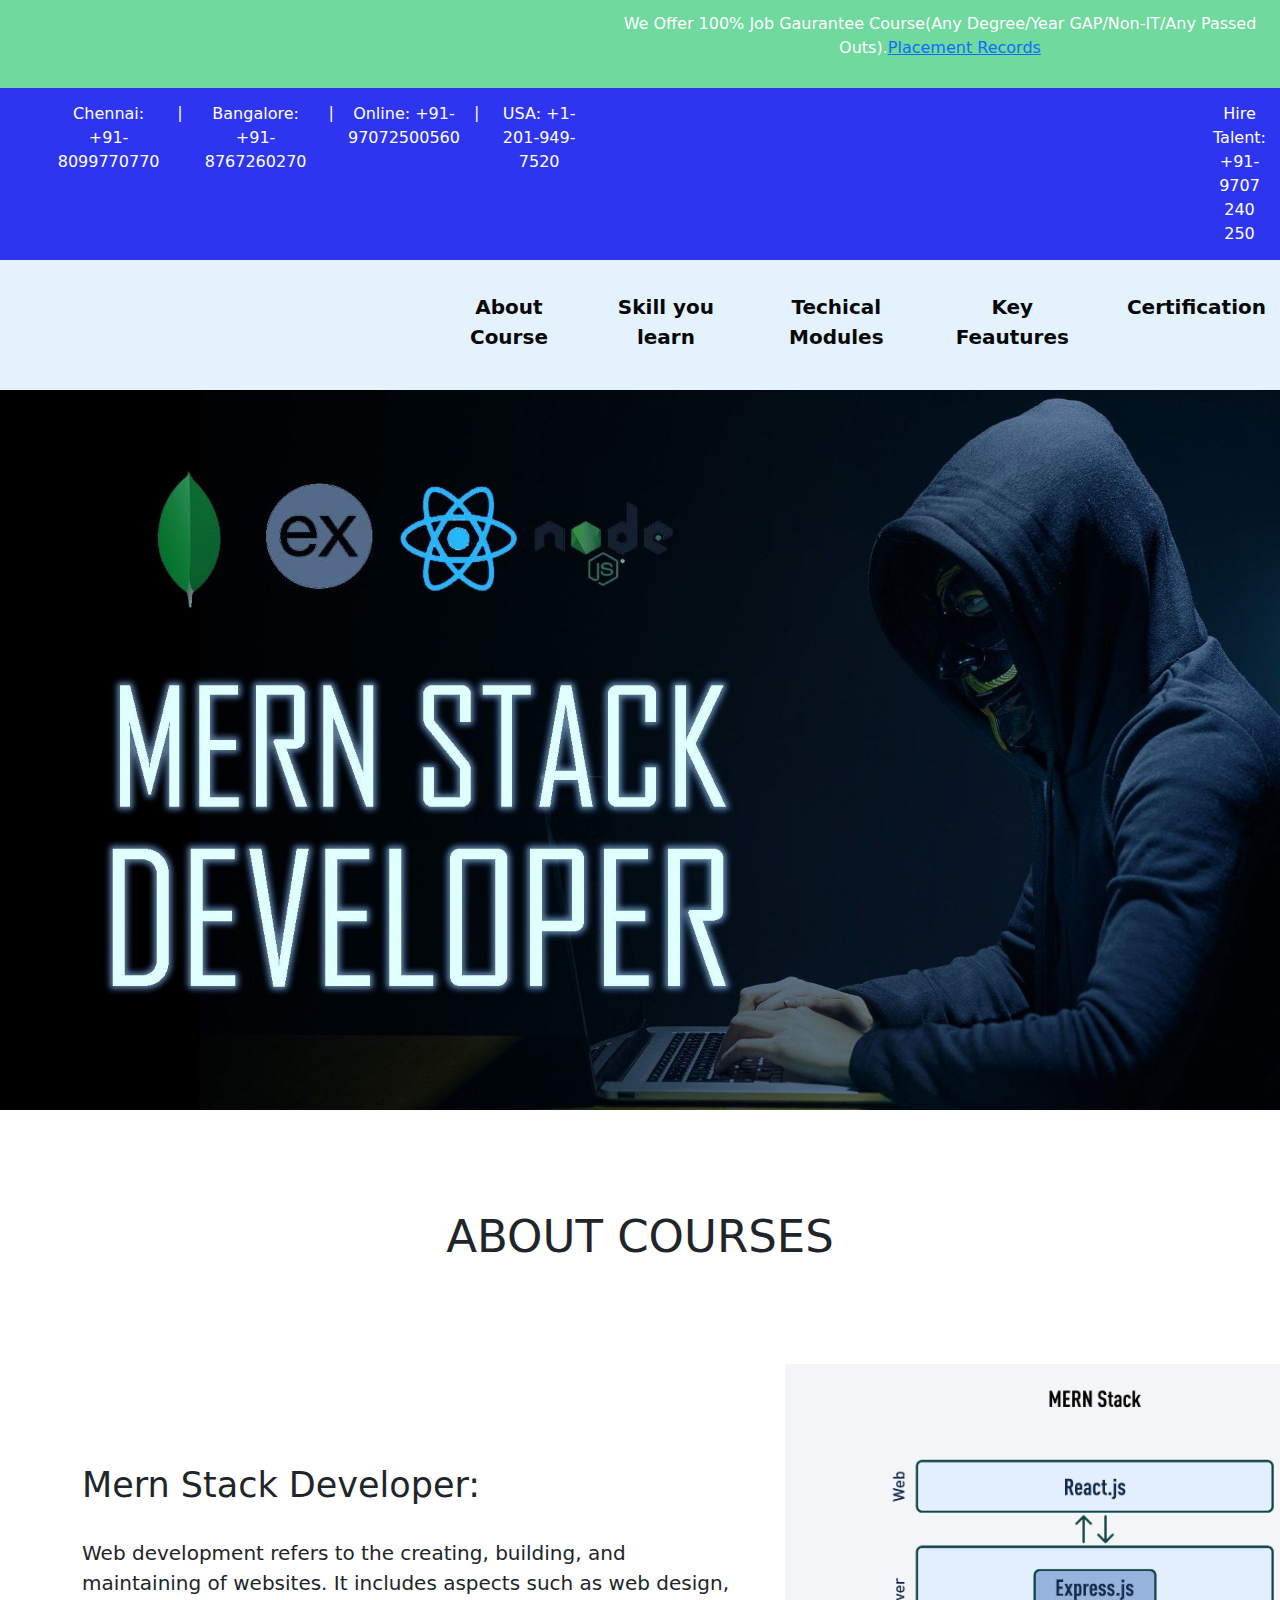
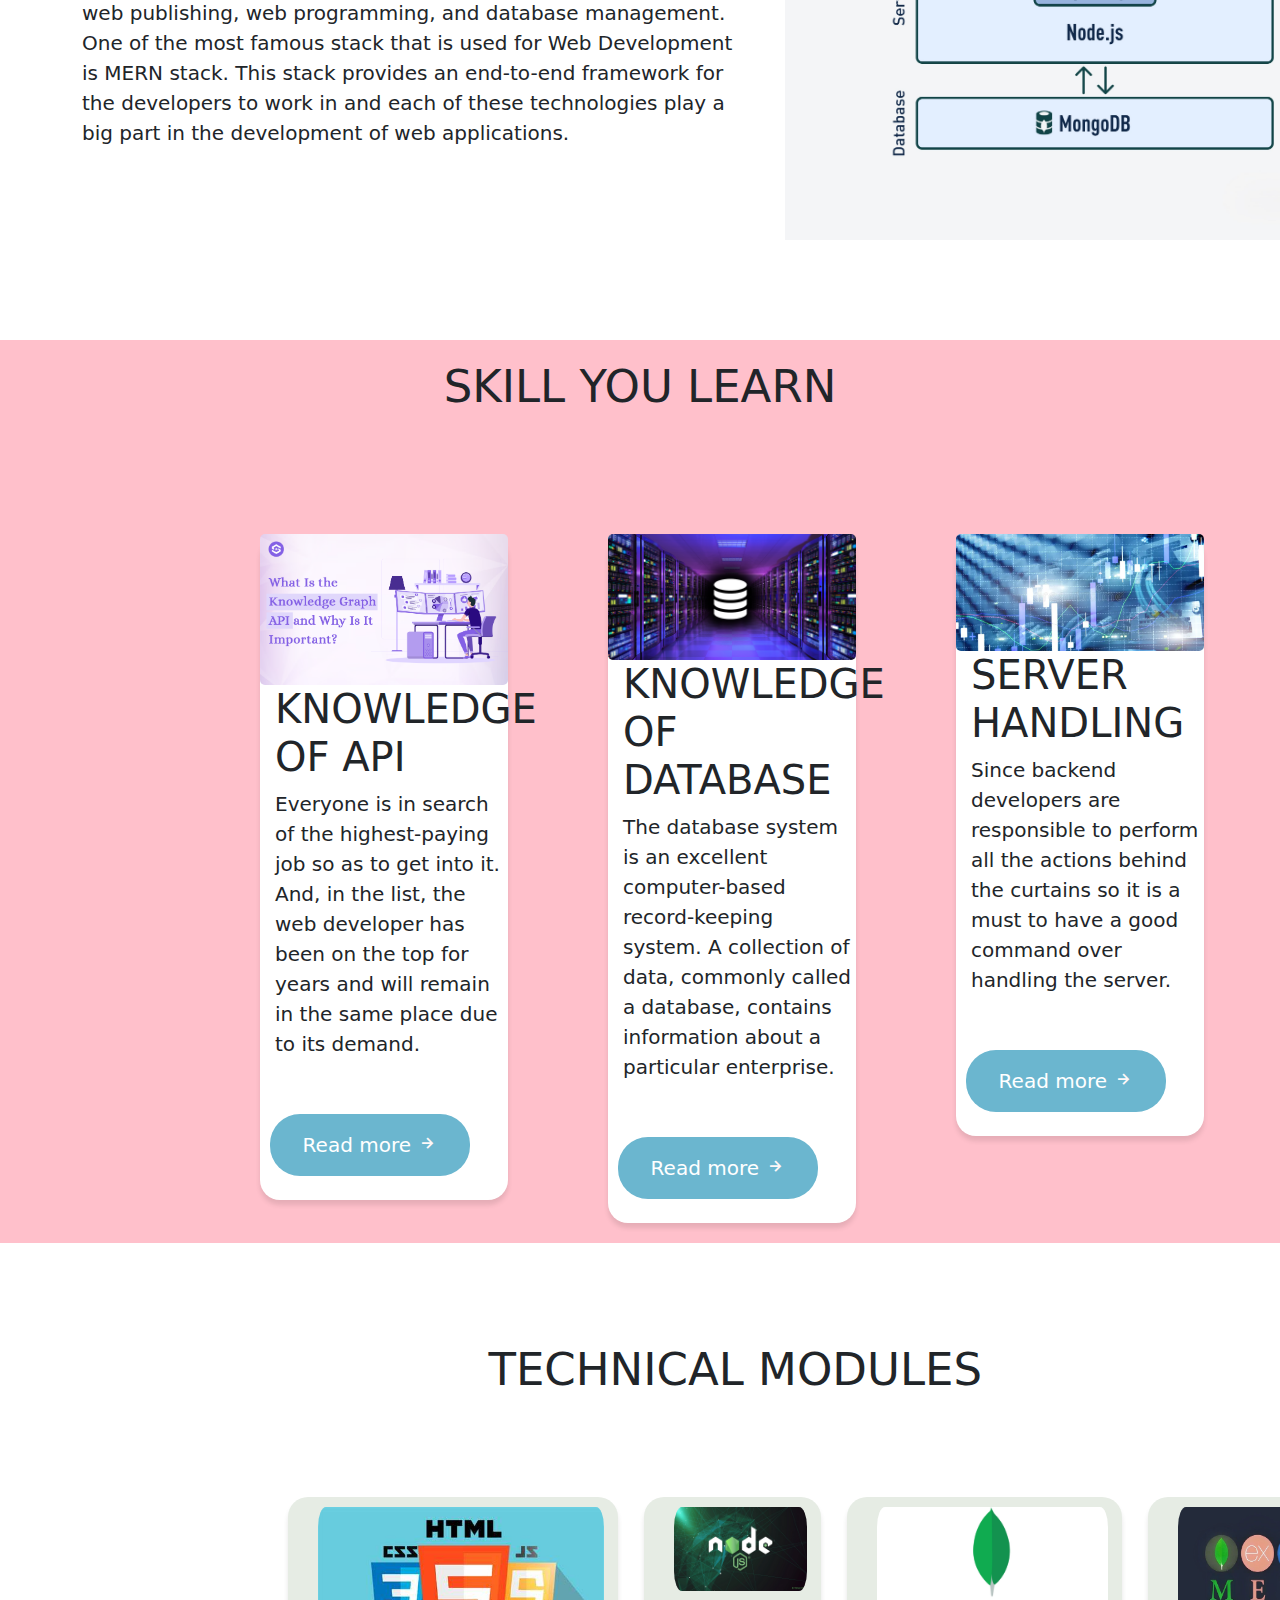
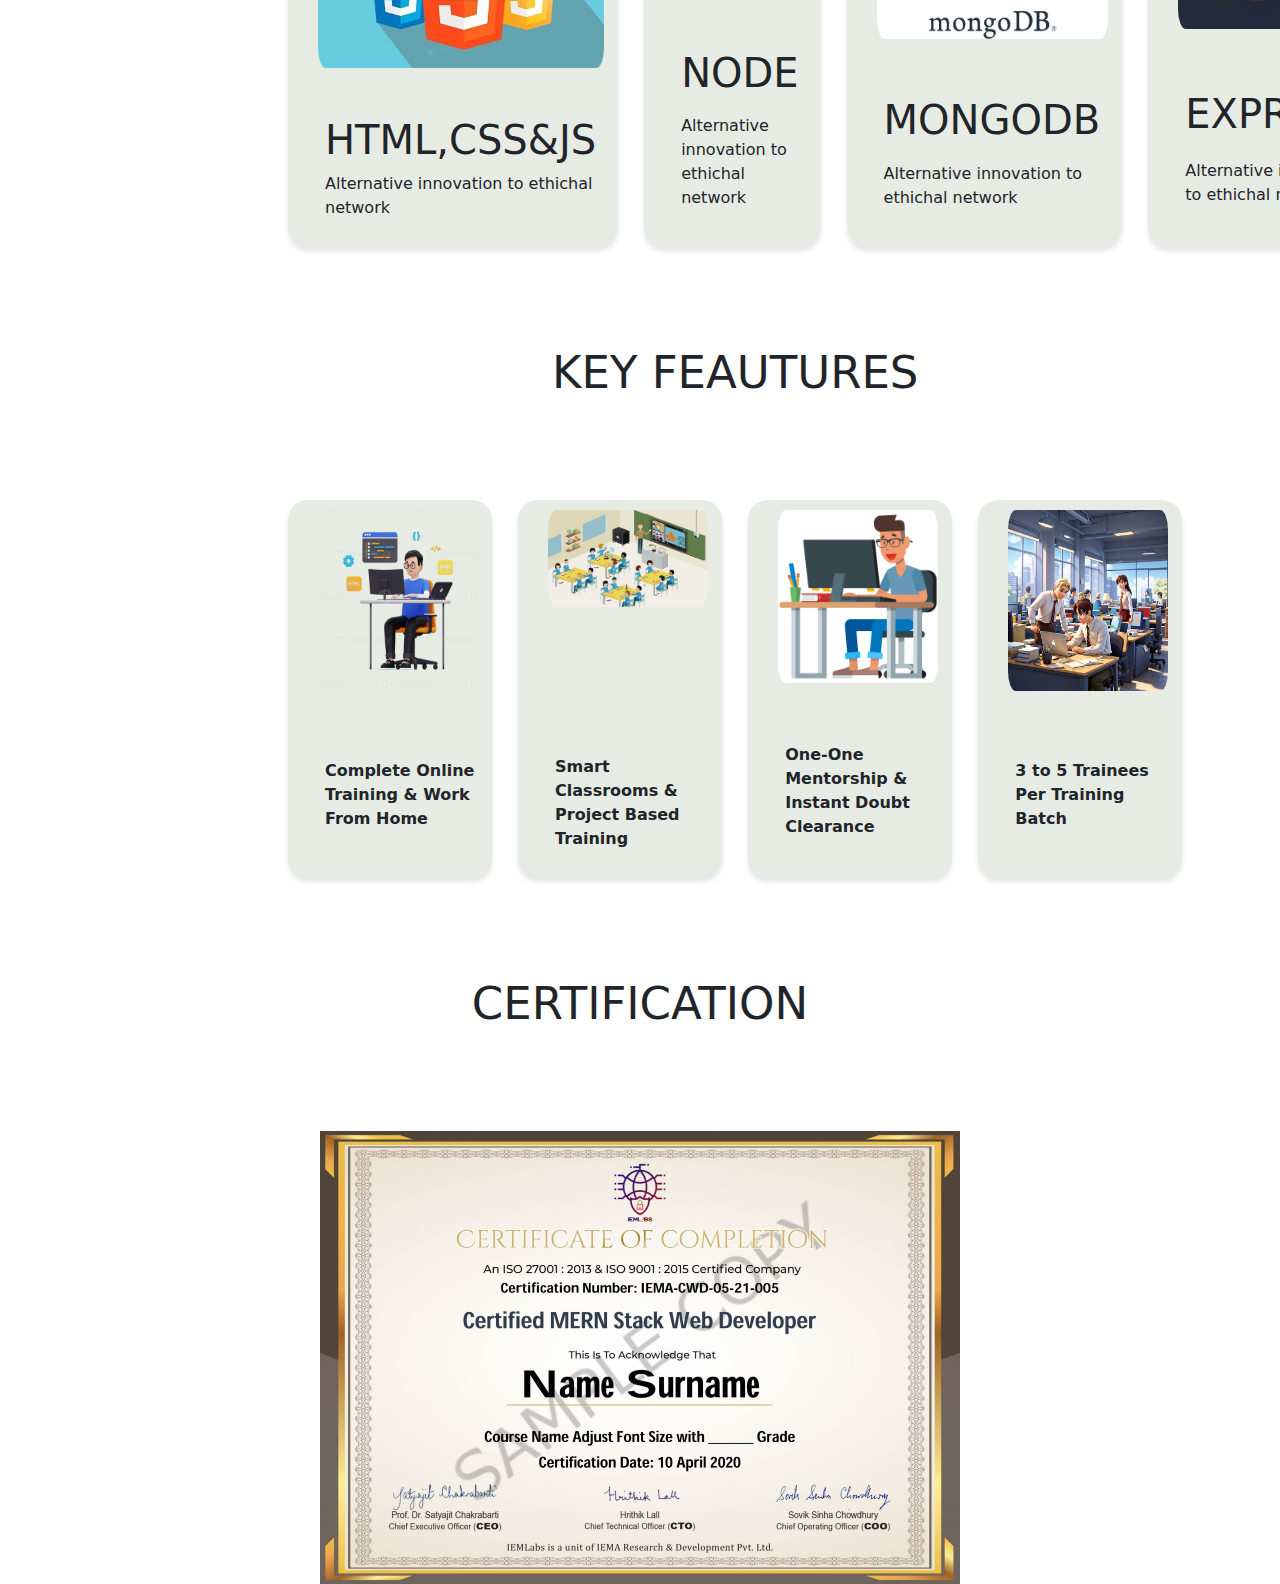
<file: mernstackdveloper.html>
<!DOCTYPE html>
<html lang="en">
<head>
    <meta charset="UTF-8">
    <meta name="viewport" content="width=device-width, initial-scale=1.0">
    <title>mern stack developer</title>
    <link href="https://cdn.jsdelivr.net/npm/bootstrap@5.3.3/dist/css/bootstrap.min.css" rel="stylesheet" integrity="sha384-QWTKZyjpPEjISv5WaRU9OFeRpok6YctnYmDr5pNlyT2bRjXh0JMhjY6hW+ALEwIH" crossorigin="anonymous">
    <link href='https://unpkg.com/boxicons@2.1.4/css/boxicons.min.css' rel='stylesheet'>
    <link rel="stylesheet" href="frontend.css">
    <link href="https://unpkg.com/aos@2.3.1/dist/aos.css" rel="stylesheet">
</head>
<body>
    
    <div class="container2">
        <div class="row1">
            <p style="text-align: center;">We Offer 100% Job Gaurantee Course(Any Degree/Year GAP/Non-IT/Any Passed Outs).<a href="#">Placement Records</a></p>
    
        </div>
    </div>
    <div class="container4">
        <div class="row1">
            <div class="row1">
                <div class="column1">
                    <li class="dropdown" style="text-decoration: none;">
                        <a href="#"class="dropbtn" style="color: white;">Chennai: +91-8099770770</a>
                    </li>
                </div>
                <div class="column1" style="margin-top: 13px;">|</div>
                <div class="column1">
                    <li class="dropdown" style="text-decoration: none;">
                        <a href="#"class="dropbtn"  style="color: white;">Bangalore: +91-8767260270</a>
                    </li>
                </div>
                <div class="column1" style="margin-top: 13px;">|</div>
    
                <div class="column1">
                    <li class="dropdown" style="text-decoration: none;">
                        <a href="#"class="dropbtn"  style="color: white;">Online: +91-97072500560</a>
                    </li>
                </div>
                <div class="column1" style="margin-top: 13px;">|</div>
                <div class="column1">
                    <li class="dropdown" style="text-decoration: none;">
                        <a href="#"class="dropbtn"  style="color: white;">USA: +1-201-949-7520</a>
                    </li>
                </div>


                <div class="column1">
                    <li class="dropdown" style="text-decoration: none;">
                        <a href="#"class="dropbtn"  style="color: white; margin-left: 600px;">Hire Talent: +91-9707 240 250</a>
                    </li>
                </div>
        
            </div>    
        </div>
    </div>
   
    <div class="container1">
        <nav class="navbar" style="background-color: #e3f2fd;">
            <div class="row1">
                
                <div class="column2">
                   <b> <nav>
                        <ul style="display: flex; text-decoration: none;font-size: 20px;
                        margin-left: 335px;
                        gap: 30px;">
                 <li class="dropdown" style="text-decoration: none;">
                     <a href="#c1" class="dropbtn">About Course</a>
                 </li>
                 
                 <li class="dropdown">
                     <a href="#c2" class="dropbtn">Skill you learn</a>
                     
                     
                 </li>
                 <li class="dropdown">
                     <a href="#c3" class="dropbtn">Techical Modules</a>
                 </li>
                 <li class="dropdown">
                    <a href="#c4" class="dropbtn">Key Feautures</a>
                </li>
                <li class="dropdown">
                    <a href="#c5" class="dropbtn">Certification</a>
                </li>
                 
             </ul>
             
                    </nav></b>
                </div>
            </div>
        </nav>
        
    </div>
   </div>
   <div class="container6">
    <img src="background6.jpg" width="100%">
</div>
   <div class="container" id="c1">
        <h1 style="font-size: 45px; text-align: center;">ABOUT COURSES</h1>
        <div class="row1">
            <div class="column1">
                <h3 style="font-size: 35px;">Mern Stack Developer:</h3><br>
                <p style="font-size: 20px;">Web development refers to the creating, building, and maintaining of websites. It includes aspects such as web design, web publishing, web programming, and database management. One of the most famous stack that is used for Web Development is MERN stack. This stack provides an end-to-end framework for the developers to work in and each of these technologies play a big part in the development of web applications.</p>
             </div>
            <div class="column2">
                <img src="mern.jpg" width="150%">
             </div>
        </div>
    </div>
    <div class="container5" id="c2">
        <div class="row1">
            <h1 style="font-size: 45px;text-align: center;padding: 20px;">SKILL YOU LEARN</h1>
        </div>
        <div class="row2">
            <div class="column1">
                <img src="api.jpg" style="width: 100%; border-radius: 5px;"><br>
                <h1 style="margin-left: 15px;">KNOWLEDGE OF API</h1>
                <p style="margin-left: 15px;font-size: 20px;">Everyone is in search of the highest-paying job so as to get into it. And, in the list, the web developer has been on the top for years and will remain in the same place due to its demand.</p><br>
                <div class="b"><button style="font-size: 20px; width: 200px; margin-left: 10px; margin-top: 15px;">Read more <i class='bx bx-right-arrow-alt' style='color:#fdf8f8'  ></i></button><br><br></div>

                
            </div>
            <div class="column1">
                <img src="database.jpg" style="width: 100%; border-radius: 5px;"><br>
                <h1 style="margin-left: 15px;">KNOWLEDGE OF DATABASE</h1>
                <p style="margin-left: 15px;font-size: 20px;">The database system is an excellent computer-based record-keeping system. A collection of data, commonly called a database, contains information about a particular enterprise.</p><br>
                <div class="b"><button style="font-size: 20px; width: 200px; margin-left: 10px; margin-top: 15px;">Read more <i class='bx bx-right-arrow-alt' style='color:#fdf8f8'  ></i></button><br><br></div>

                
            </div>
            <div class="column1">
                <img src="server.jpg" style="width: 100%; border-radius: 5px;"><br>
                <h1 style="margin-left: 15px;">SERVER HANDLING</h1>
                <p style="margin-left: 15px;font-size: 20px;">Since backend developers are responsible to perform all the actions behind the curtains so it is a must to have a good command over handling the server. </p><br>
                <div class="b"><button style="font-size: 20px; width: 200px; margin-left: 10px; margin-top: 15px;">Read more <i class='bx bx-right-arrow-alt' style='color:#fdf8f8'  ></i></button><br><br></div>

                
            </div>
        </div>
    </div>    
    
    <div class="container8" id="c3">
        <div class="row1">
            <h1 style="font-size: 45px;text-align: center";>TECHNICAL MODULES</h1>
            
        </div>
        <div class="row2" style="margin-top: 100px;">
        
            <div class="row">
                <img src="html.jpg"  style="margin-left: 8px; border-radius: 20px;"><br><br>
                <h1 style="margin-left: 15px;">HTML,CSS&JS</h1>
                <p style="margin-left: 15px;">Alternative innovation to ethichal network<br>
               </p>
            </div>
            <div class="row">
                <img src="node.jpg" style="margin-left: 8px; border-radius: 20px;"><br><br>
                <h1 style="margin-left: 15px;">NODE</h1>
                <p style="margin-left: 15px;">Alternative innovation to ethichal network<br>
               </p>
            </div>
            <div class="row">
                <img src="MongoDB_Logo.jpg" style="margin-left: 8px; border-radius: 20px;"><br><br>
                <h1 style="margin-left: 15px;">MONGODB</h1>
                <p style="margin-left: 15px;">Alternative innovation to ethichal network<br>
                </p>
            </div>
            <div class="row">
                <img src="express.jpg" style="margin-left: 8px; border-radius: 20px;"><br><br>
                <h1 style="margin-left: 15px;">EXPRESS</h1>
                <p style="margin-left: 15px;">Alternative innovation to ethichal network<br>
                </p>
            </div>
        
    </div>
    </div>
    <div class="container10" id="c4">
        <div class="row1">
            <h1 style="font-size: 45px;text-align: center;">KEY FEAUTURES</h1>
        </div>
        <div class="row2" style="margin-top: 100px;">
            <div class="row">
                <img src="key.jpg"  style="margin-left: 8px; border-radius: 20px;"><br><br>
               
                <b><p style="margin-left: 15px;">Complete Online Training & Work From Home<br></b>
               </p>
            </div>
            <div class="row">
                <img src="key1.jpg" style="margin-left: 8px; border-radius: 20px;"><br><br>
                <b><p style="margin-left: 15px;margin-top: 100px;">Smart Classrooms & Project Based Training<br></b>
               </p>
            </div>
            <div class="row">
                <img src="key2.jpg" style="margin-left: 8px; border-radius: 20px;"><br><br>
                <b><p style="margin-left: 15px;">One-One Mentorship & Instant Doubt Clearance<br></b>
                </p>
            </div>
            <div class="row">
                <img src="key3.jpg" style="margin-left: 8px; border-radius: 20px;"><br><br>
                <b><p style="margin-left: 15px;">3 to 5 Trainees Per Training Batch<br></b>
                </p>
            </div>
        </div>
    </div>
    <div class="container9" id="c5">
        <div  class="row2">
            <h1 style="font-size: 45px;text-align: center;">CERTIFICATION</h1>
        </div>
        <div class="row1" style="margin-top: 100px;">
            <img src="certification4.jpg" width="50%">
        </div>
    </div>

































































   <script src="https://cdn.jsdelivr.net/npm/bootstrap@5.3.3/dist/js/bootstrap.bundle.min.js" integrity="sha384-YvpcrYf0tY3lHB60NNkmXc5s9fDVZLESaAA55NDzOxhy9GkcIdslK1eN7N6jIeHz" crossorigin="anonymous"></script> 
    <script src="https://unpkg.com/aos@2.3.1/dist/aos.js"></script>
  <script>
    AOS.init();
  </script> 
</body>
</html>
</file>
<file: frontend.css>
.container1{
    position: sticky;
    top: 0;
    
    
}
.container2{
    background-color:rgb(111, 217, 158) ;
    
}
.container2 .row1{
    display:flex;
    margin-left: 600px;
    color: white;
   padding: 12px;
    
}
.container1 .row1 .column2 {
    text-decoration: none;
    margin-top: 10px;
    margin-left: 80px;
   
    
}
li a{
    display: block;
    color: rgb(8, 8, 8);
    text-align: center;
    padding: 14px 14px;
    text-decoration: none;
}
li a:hover:not(.active){
    background-color: rgb(64, 172, 113);
    color: white;
}
.active{
    background: green;
}
.dropdown{
    position: relative;
    display: inline-block;
}
.dropdown-content{
    display: none;
    position: absolute;
    background-color: white;
    border: 1px solid black;
    box-shadow: 0px 16px 16px 0px;
    width: 150%;
}
.dropdown-content a{
    color: black;
    padding: 18px 20px;
    text-decoration: none;
    display: block;
}
.dropdown:hover .dropdown-content{
    display: block;
}
.dropdown:hover .dropdown{
    background-color: white;
}
.container1 .row1{
    display: flex;
}

.b button{
    position: relative;
    background-color: rgb(107, 182, 207);
    color:white;
    padding: 16px;
    border-radius: 30px;
    border: none;
    overflow: hidden;
    transition:  0.4s;
    cursor: auto;
}
.b button:hover:not(.active){
   background-color: black;
  border: 1px solid  rgba(75, 210, 70, 0.881) ;
} 

.container4{
    background-color:rgb(46, 53, 241) ;
}
.container4 .row1{
    display:flex;
    margin-left: 20px;
    color: white;
    
}

.container{
   
    margin-top: 100px;
}
.container .row1{
    display: flex;
    gap: 50px;
    margin-top: 100px;
}
.container .row1 .column1{
    margin-top: 100px;
}
.container5{
    background-color: pink;
}















.container5 .row1{
    text-align: center;
}
.container5 .row2 .column1{
    background-color: white;
    border-radius: 20px;
    border: 0.0000000px solid black;
   
    box-shadow: 0 5px 5px rgba(0, 0, 0, 0.1);
    width: 24.8%;
    height: 50%;
}
.container5 .row2{
    display: flex;
    gap: 100px;
    margin-left: 240px;
    overflow: hidden;
    margin-top: 80px;
    padding: 20px;
   
}
.container5{
   
    margin-top: 100px;
    
    
}
.container5 .row1 .column2{
    margin-left: 680px;
    margin-top: 70px;
}
.container5 .row2 .column1:hover:not(.active){
   /* img{
    transition: transform 0.5s ease;
    transform: scale(1.1);
    width: 100%;
   } */
}
.container5 .row3 .column1{
    background-color: white;
    border-radius: 20px;
    border: 0.0000000px solid black;
   
    box-shadow: 0 5px 5px rgba(0, 0, 0, 0.1);
    width: 24.8%;
    height: 50%;
}
.container5 .row3{
    display: flex;
    gap: 100px;
    margin-left: 240px;
}
.container5 .row3 .column1:hover:not(.active){
    /* img{
        transition: transform 0.5s ease;
        transform: scale(1.1);
        width: 100%;
       } */
}
.container5 .row3{
    display: flex;
    gap: 100px;
    margin-left: 240px;
    margin-top: 20px;
}
.container7 .row1{
    display: flex;
    gap: 50px;
}
.container7{
    margin-top: 100px;
}
.container8{
    margin-top: 100px;
    width: 68%;
    margin-left: 300px;
}
.container8 .row2  {
    display: flex;
     gap: 50px;
     margin-top: 50px;

}
.row {
    background-color: rgb(230, 236, 228);
    border-radius: 20px;
    padding: 10px;
    box-shadow: 0 5px 5px rgba(0, 0, 0, 0.1);
    width: 40%;
    
}
.row:hover:not(.active){
    background-color: rgb(23, 22, 22);
    color: white;
}
.container9{
    margin-top: 100px;
    text-align: center;
}
.container10{
    margin-top: 100px;
}
.container10{
    margin-top: 100px;
    width: 68%;
    margin-left: 300px;
}
.container10 .row2  {
    display: flex;
     gap: 50px;
     margin-top: 50px;

}
</file>
